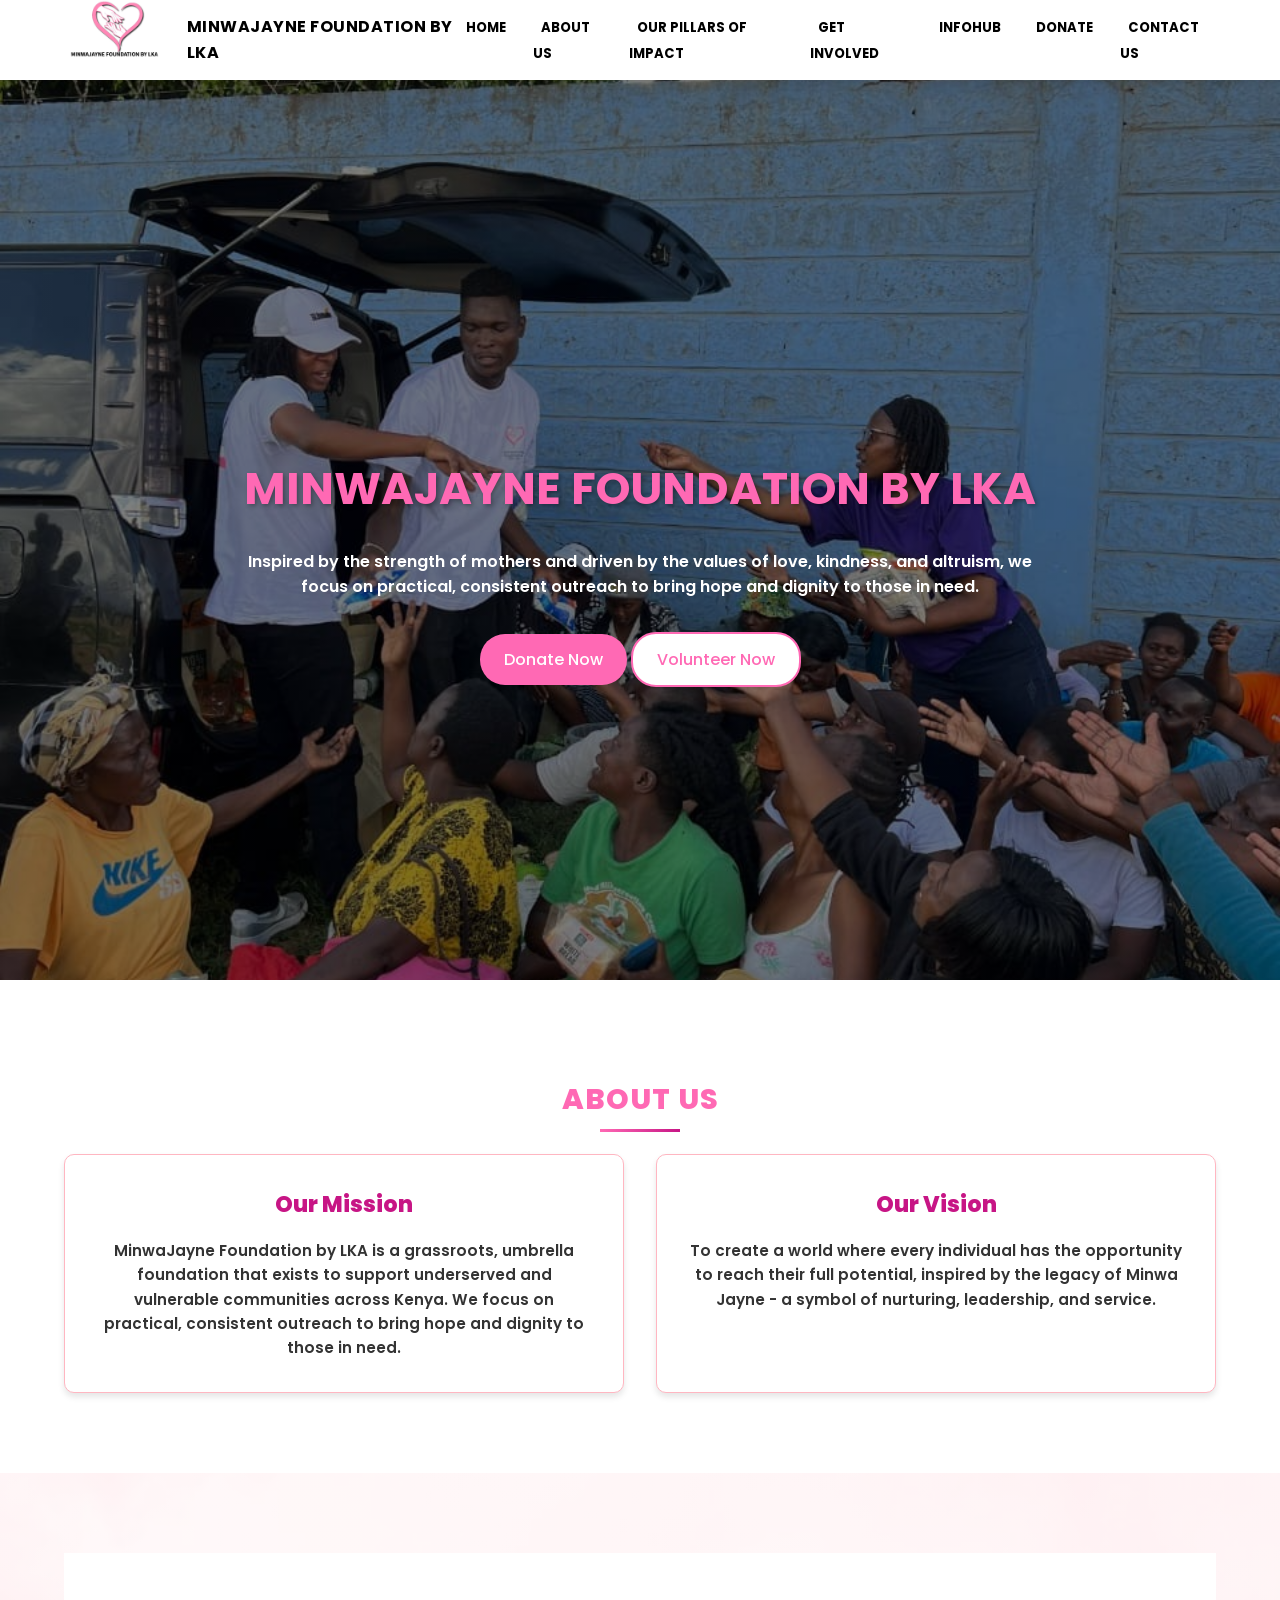
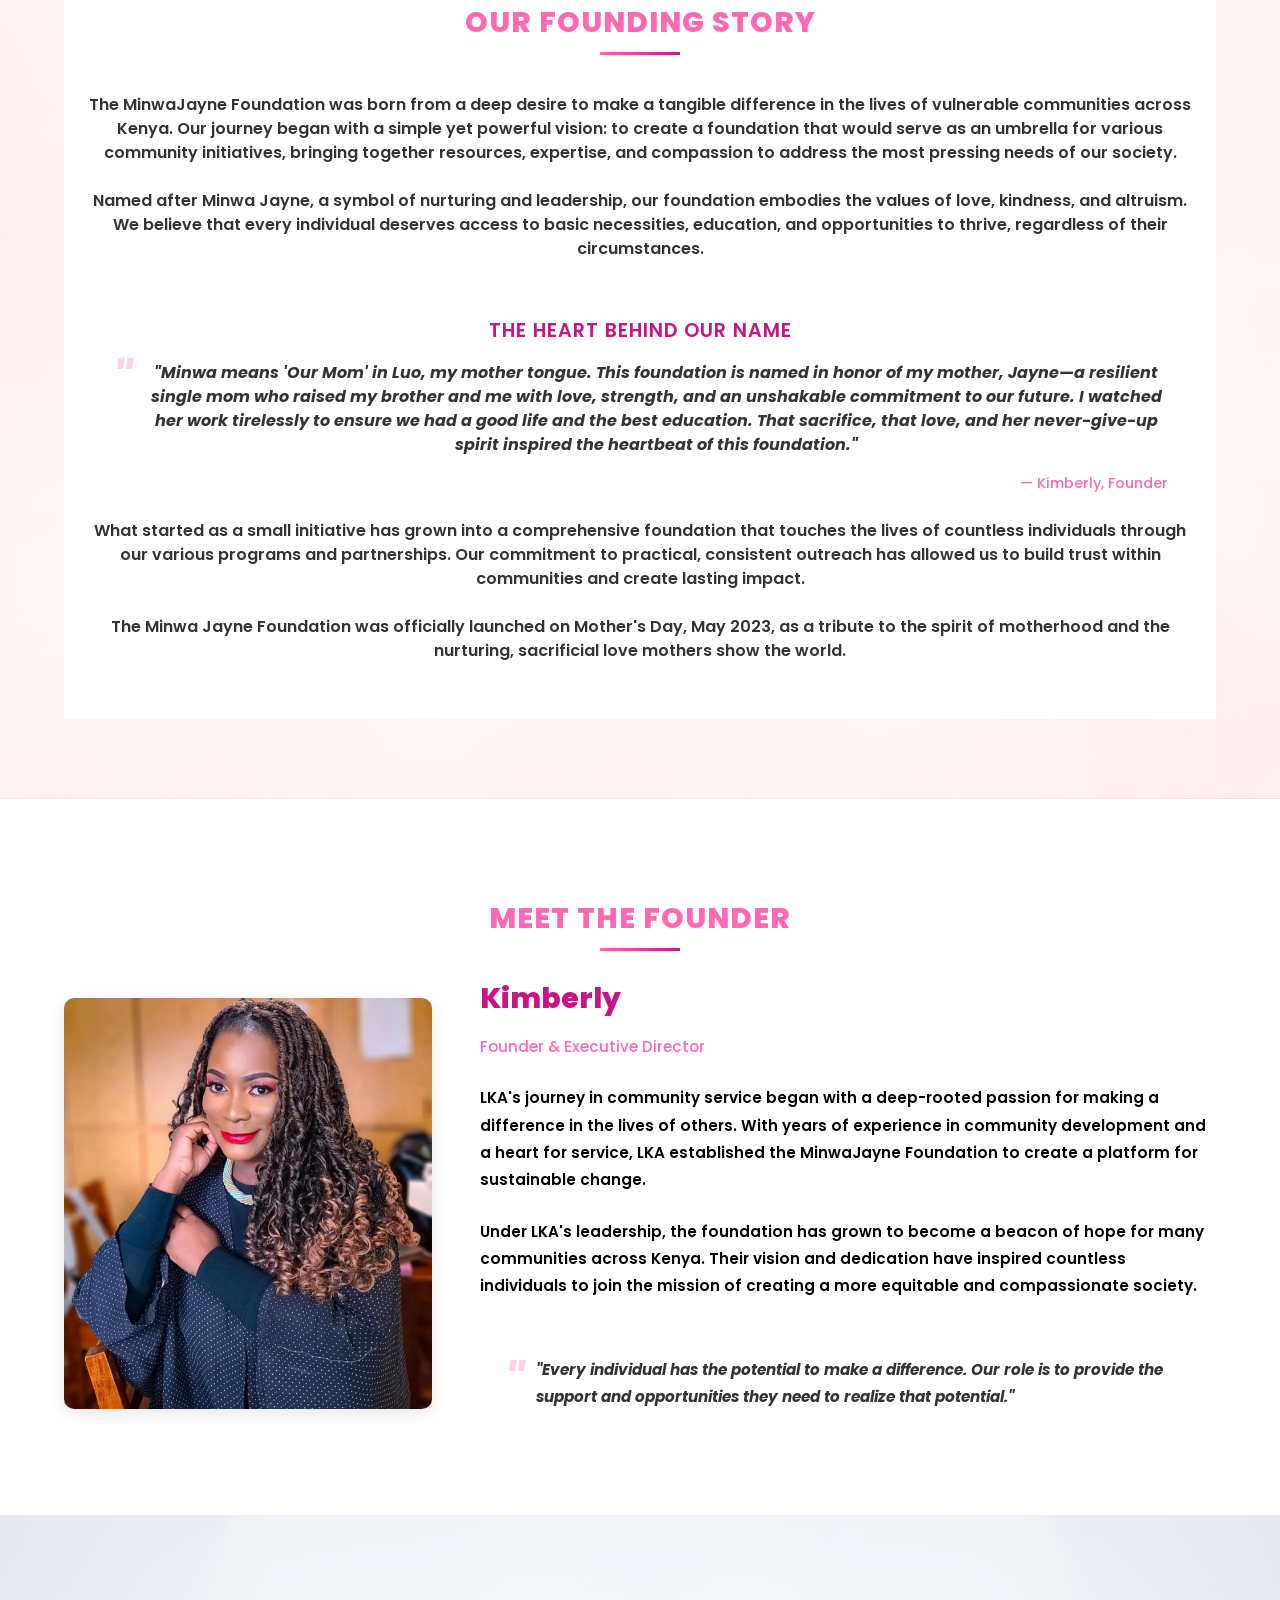
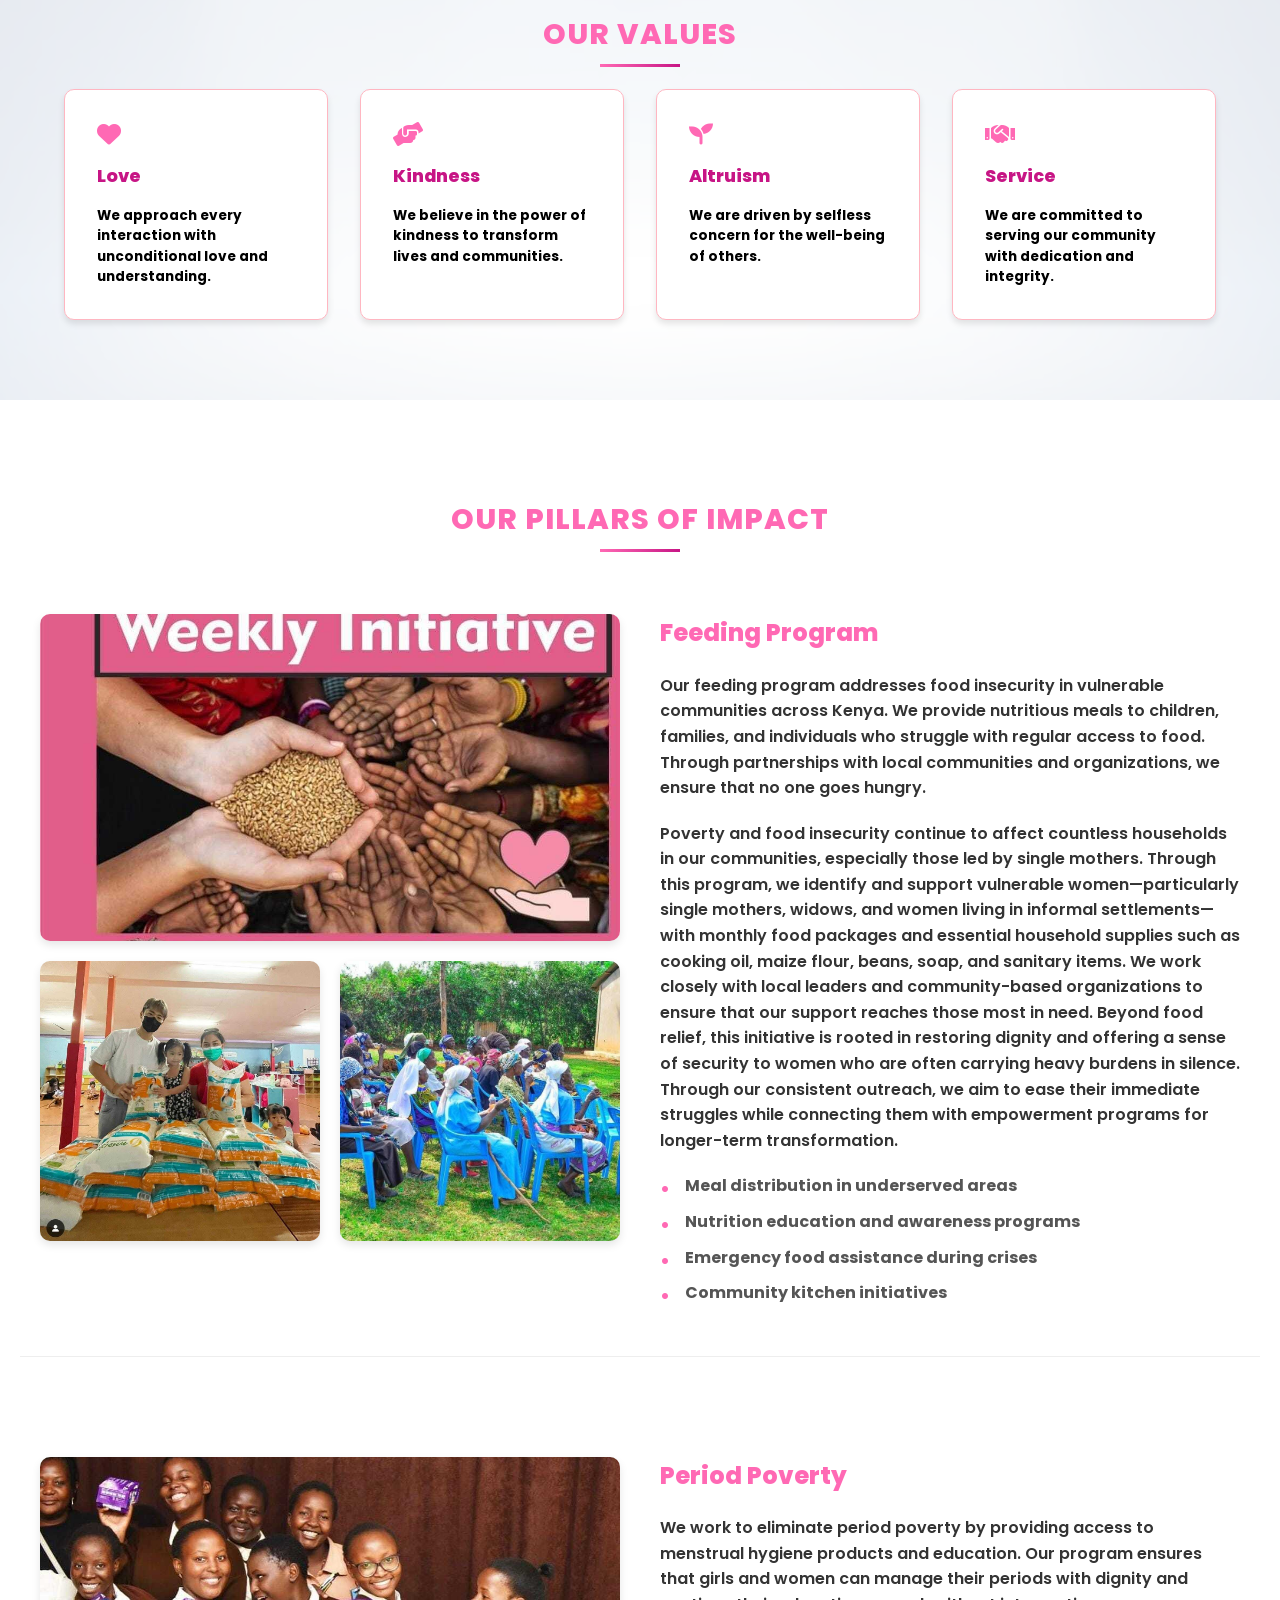
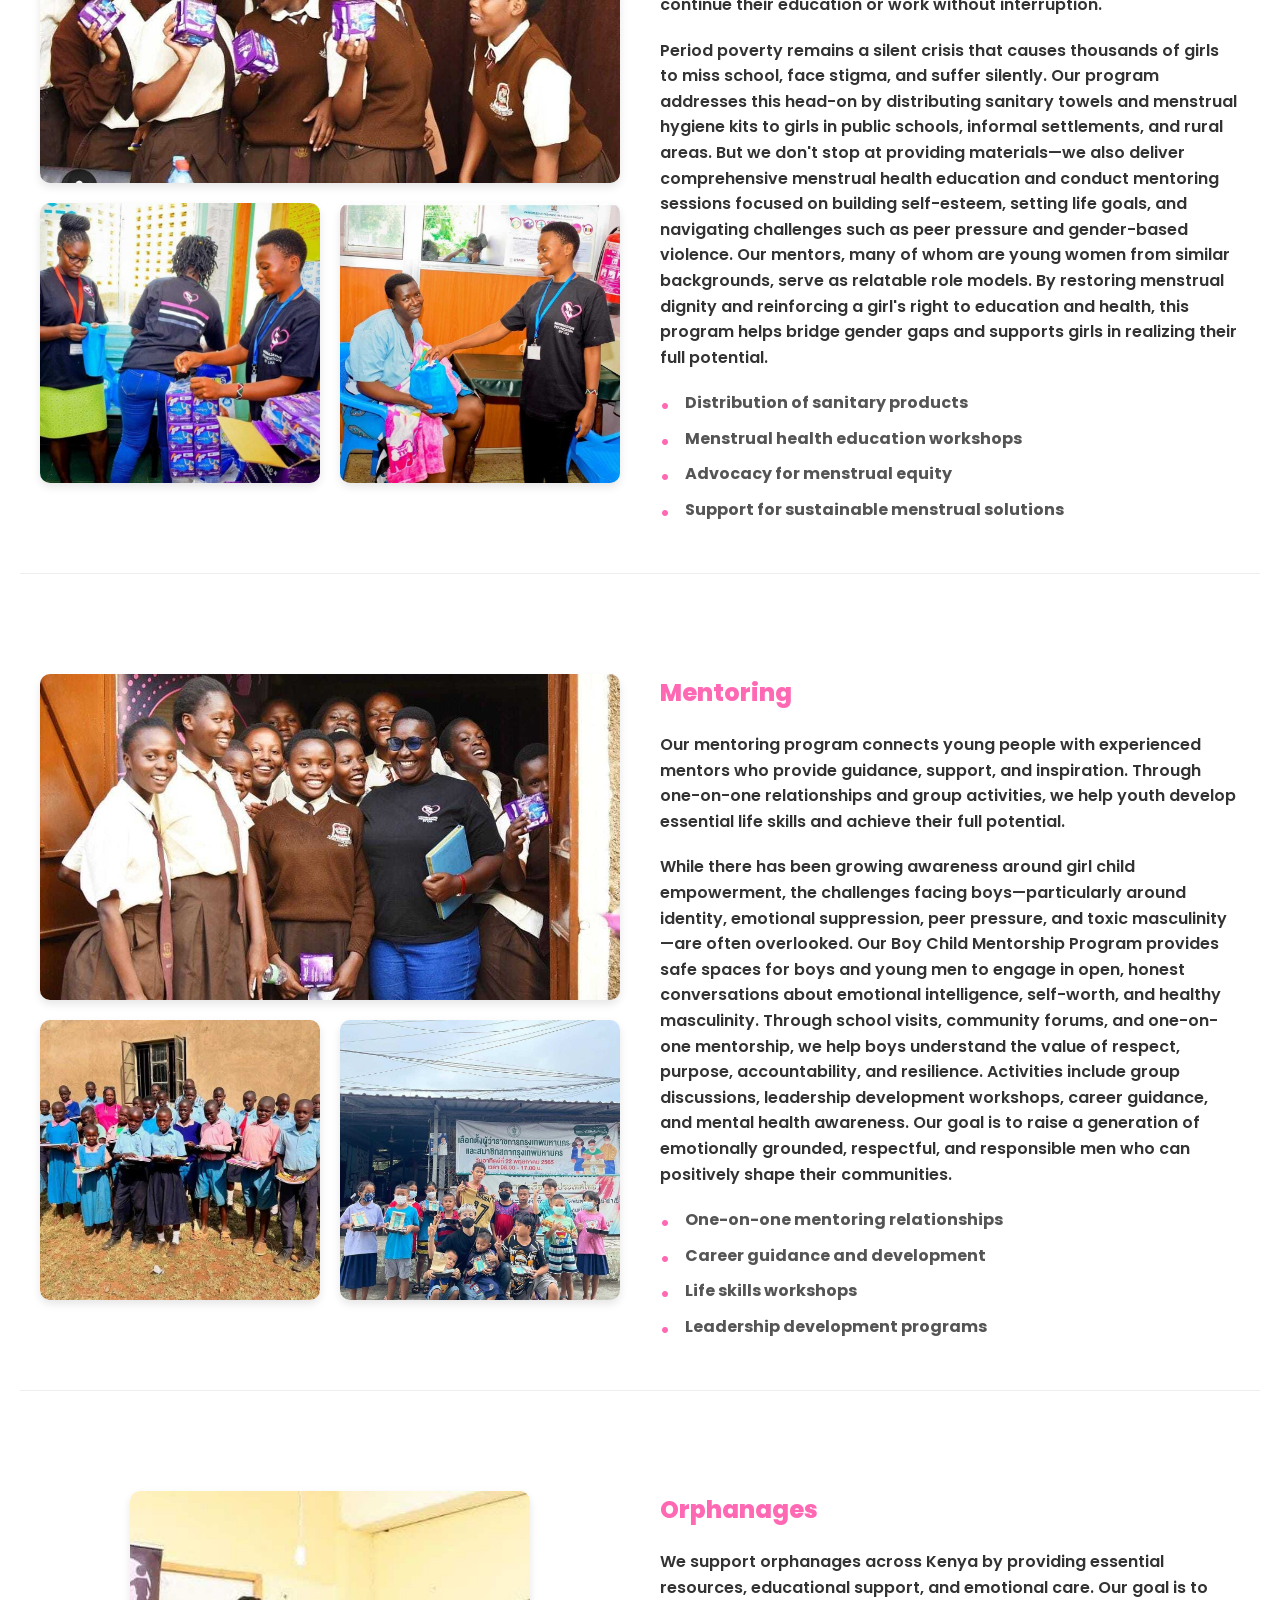
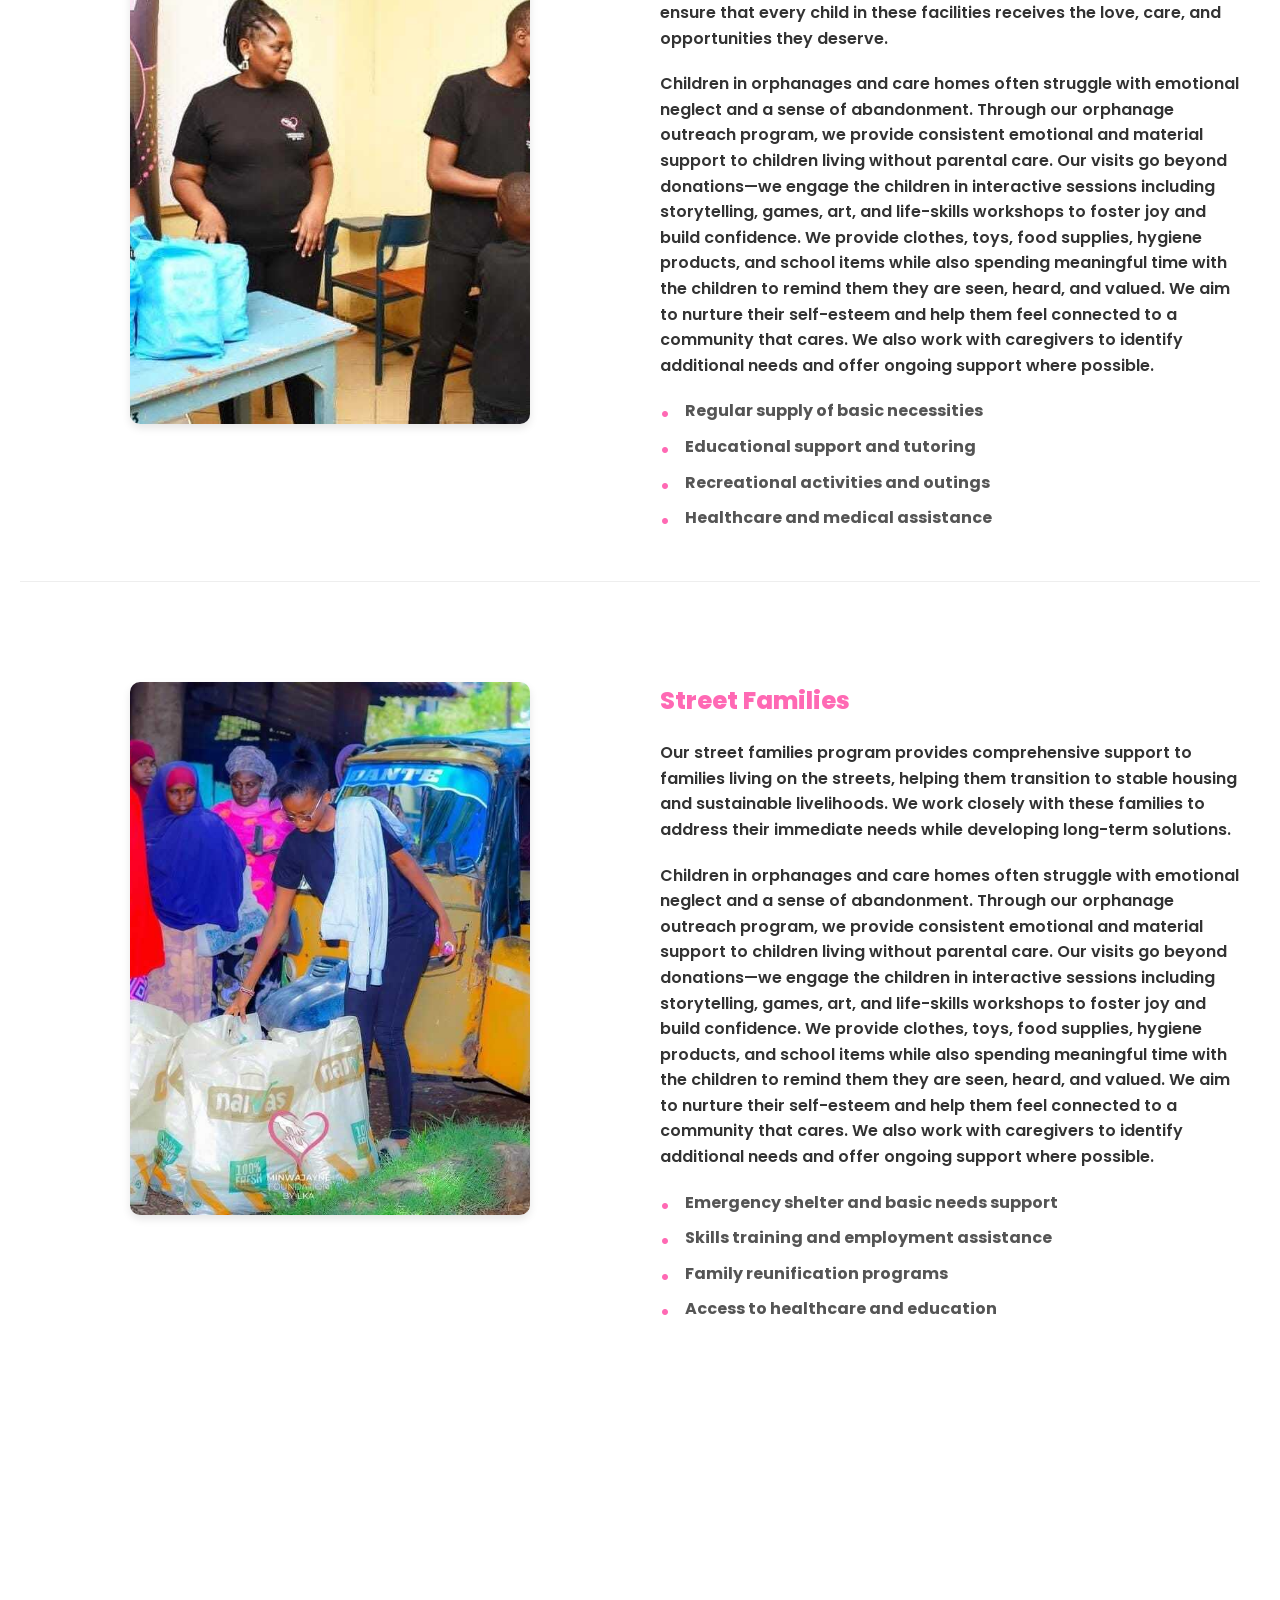
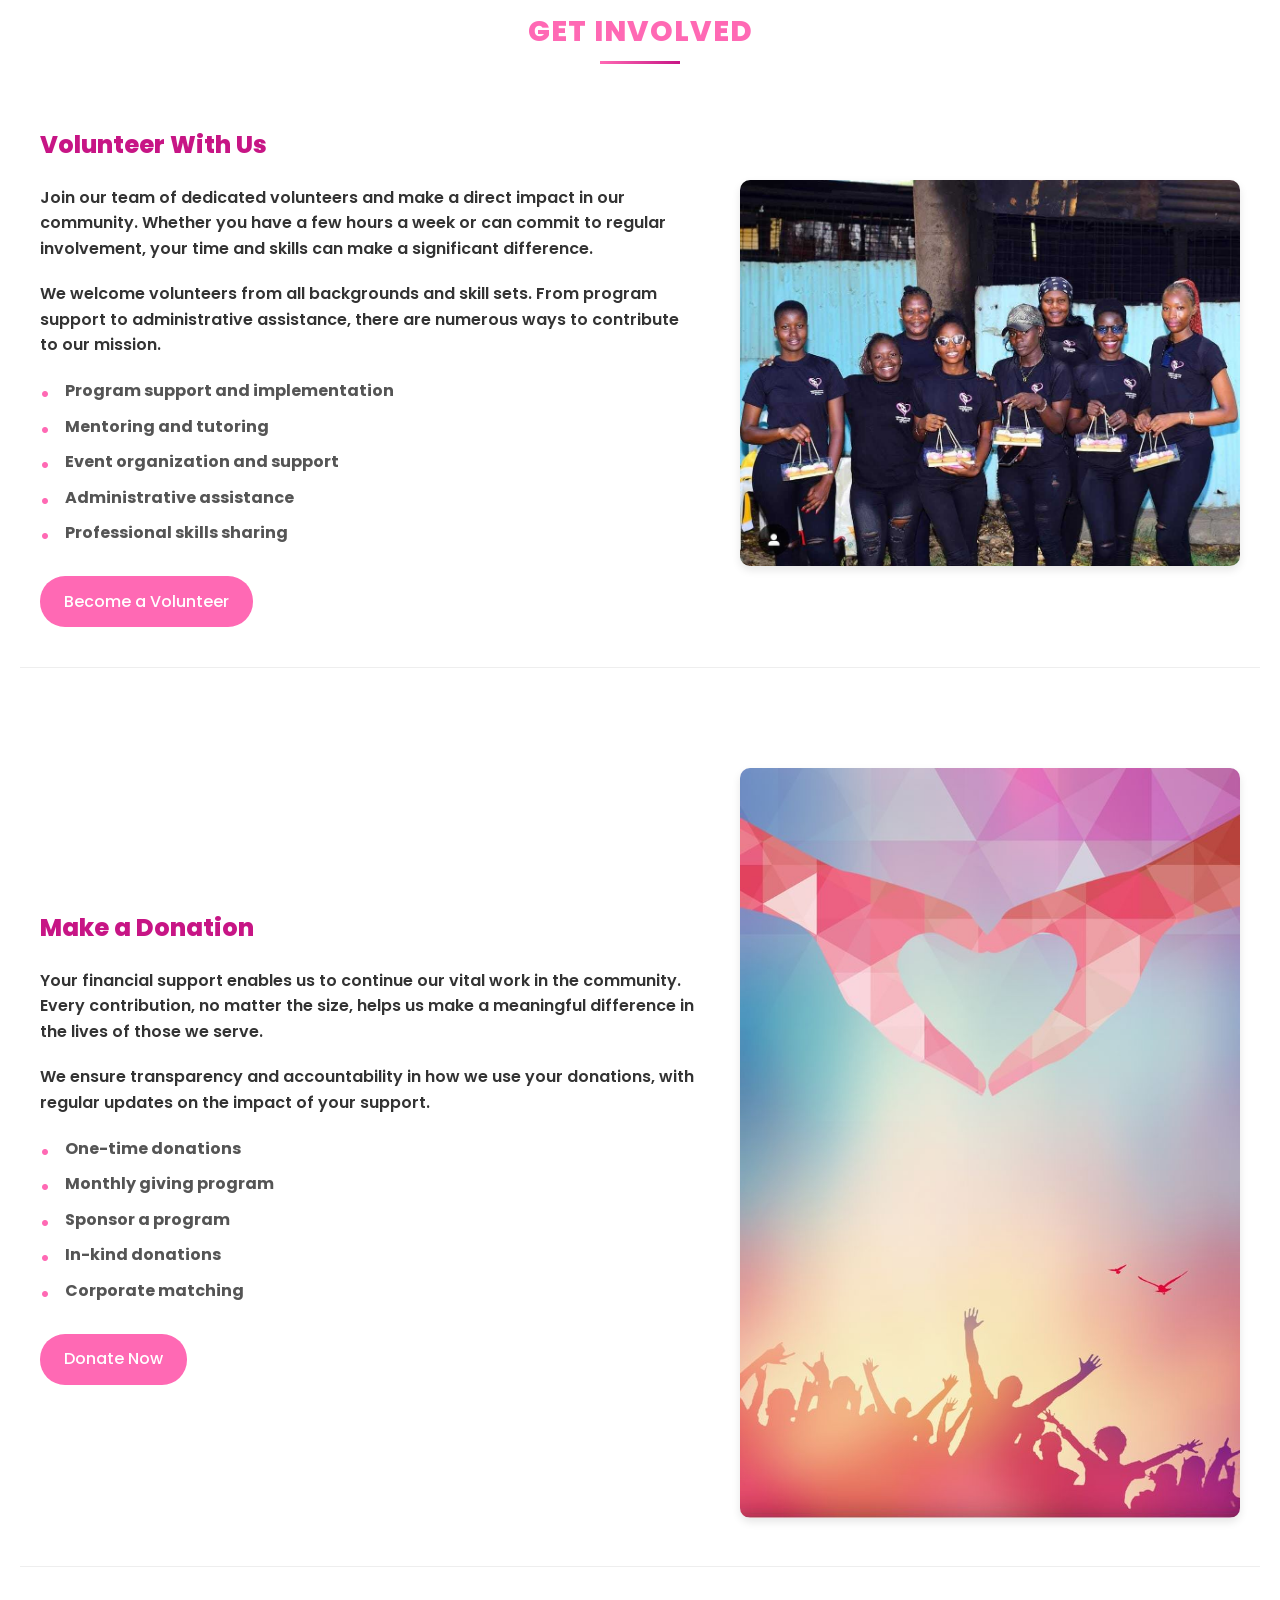
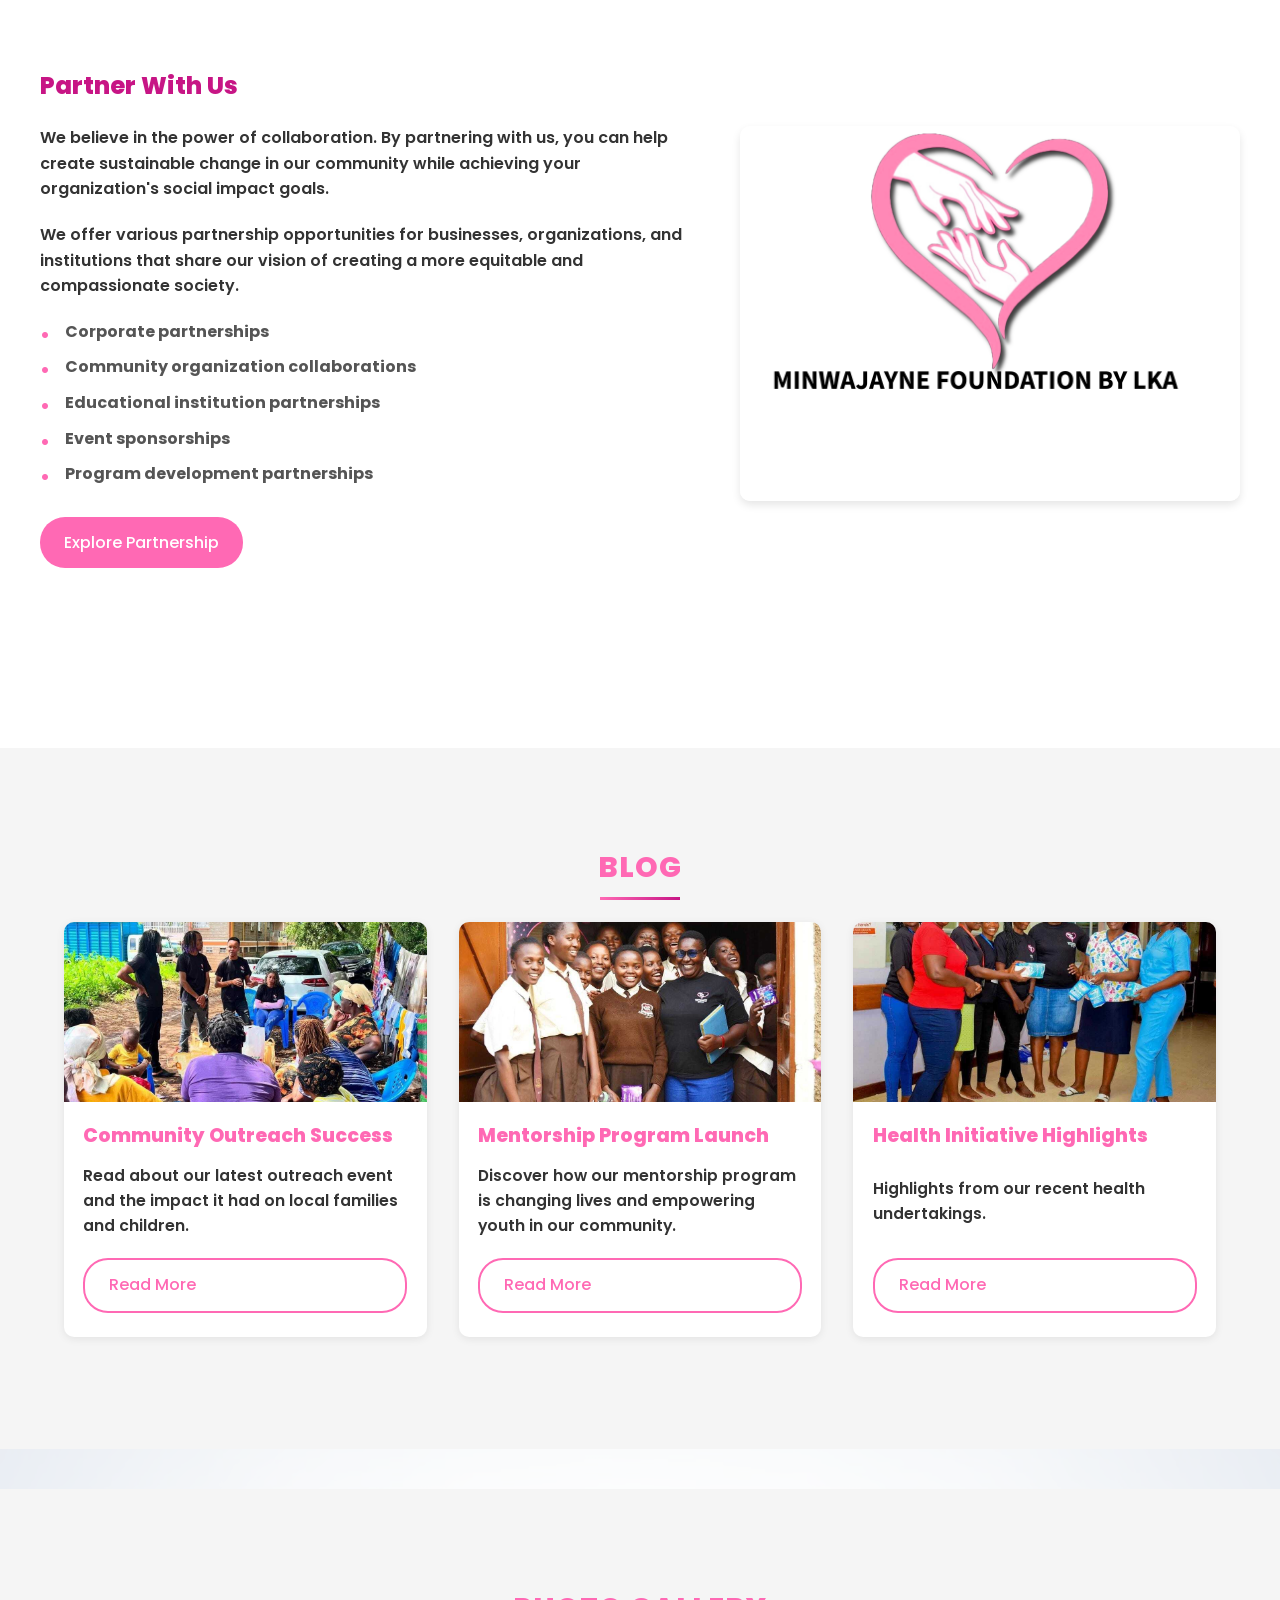
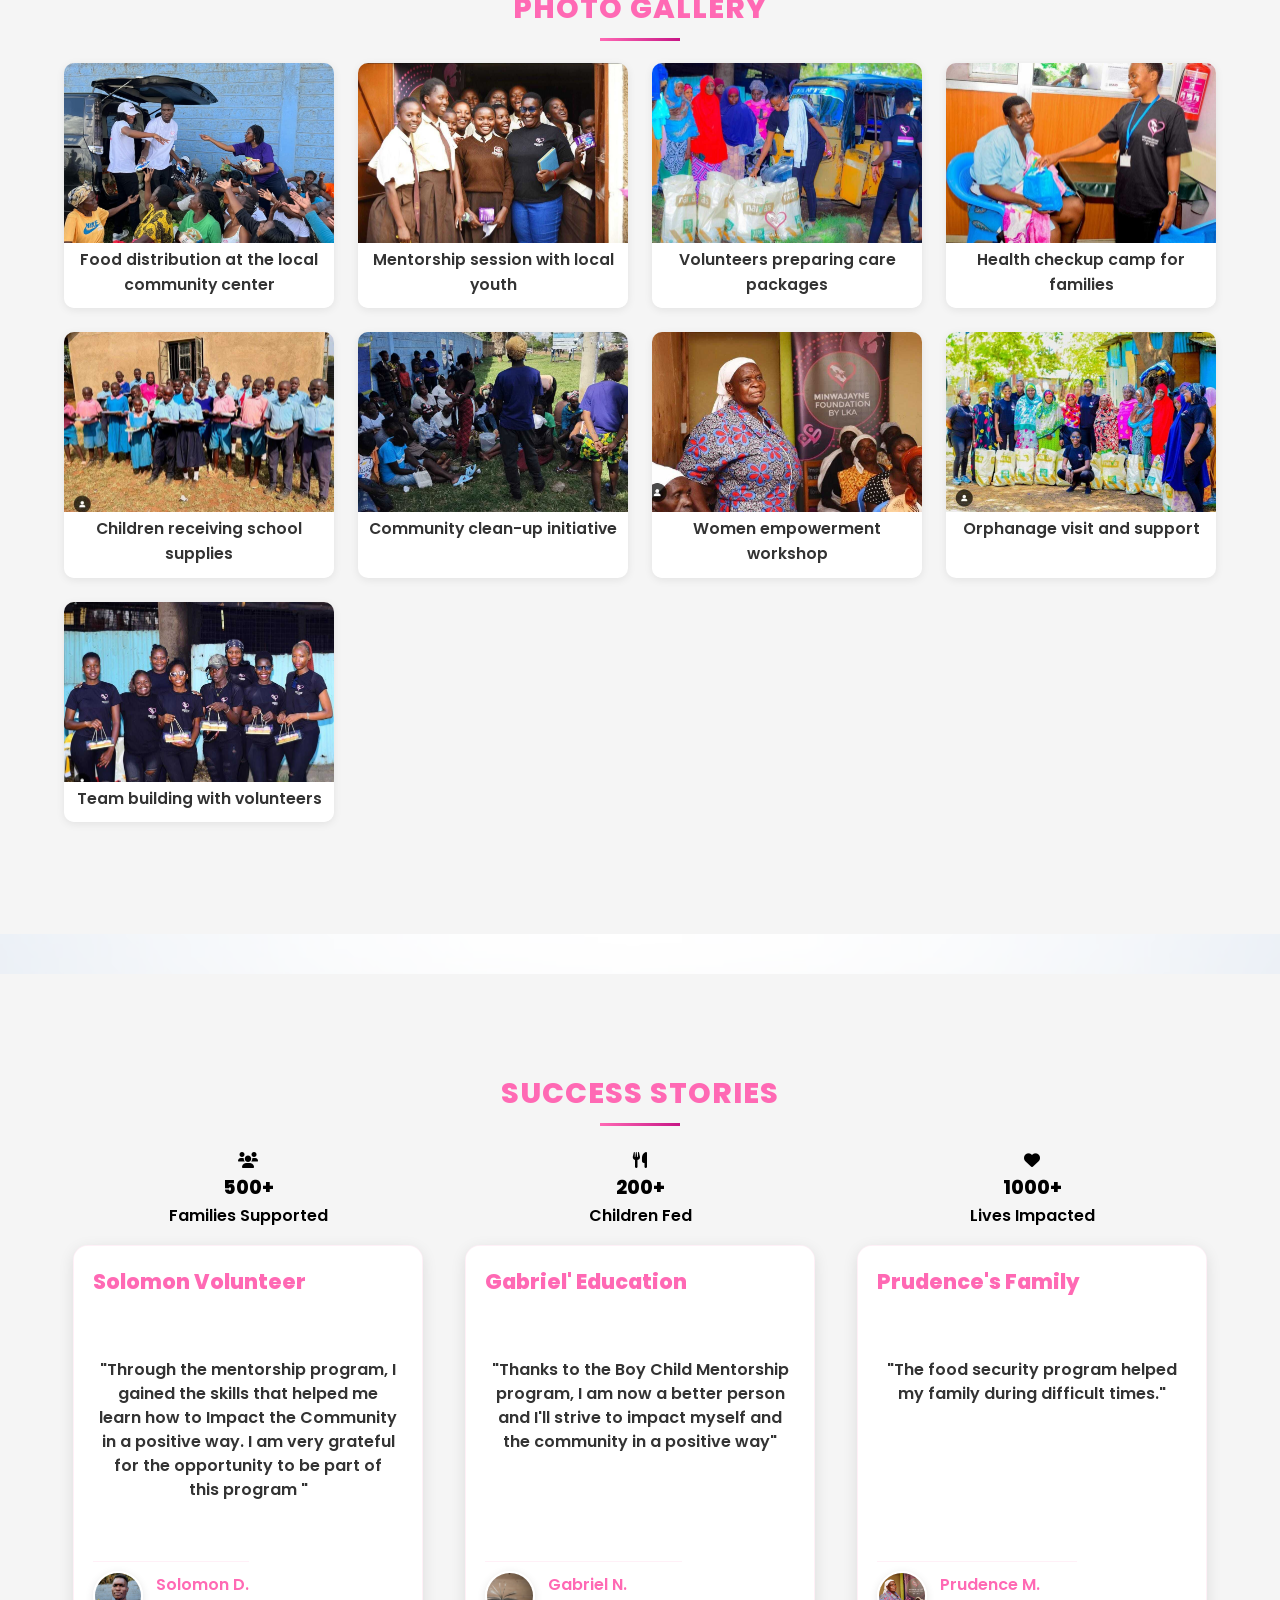
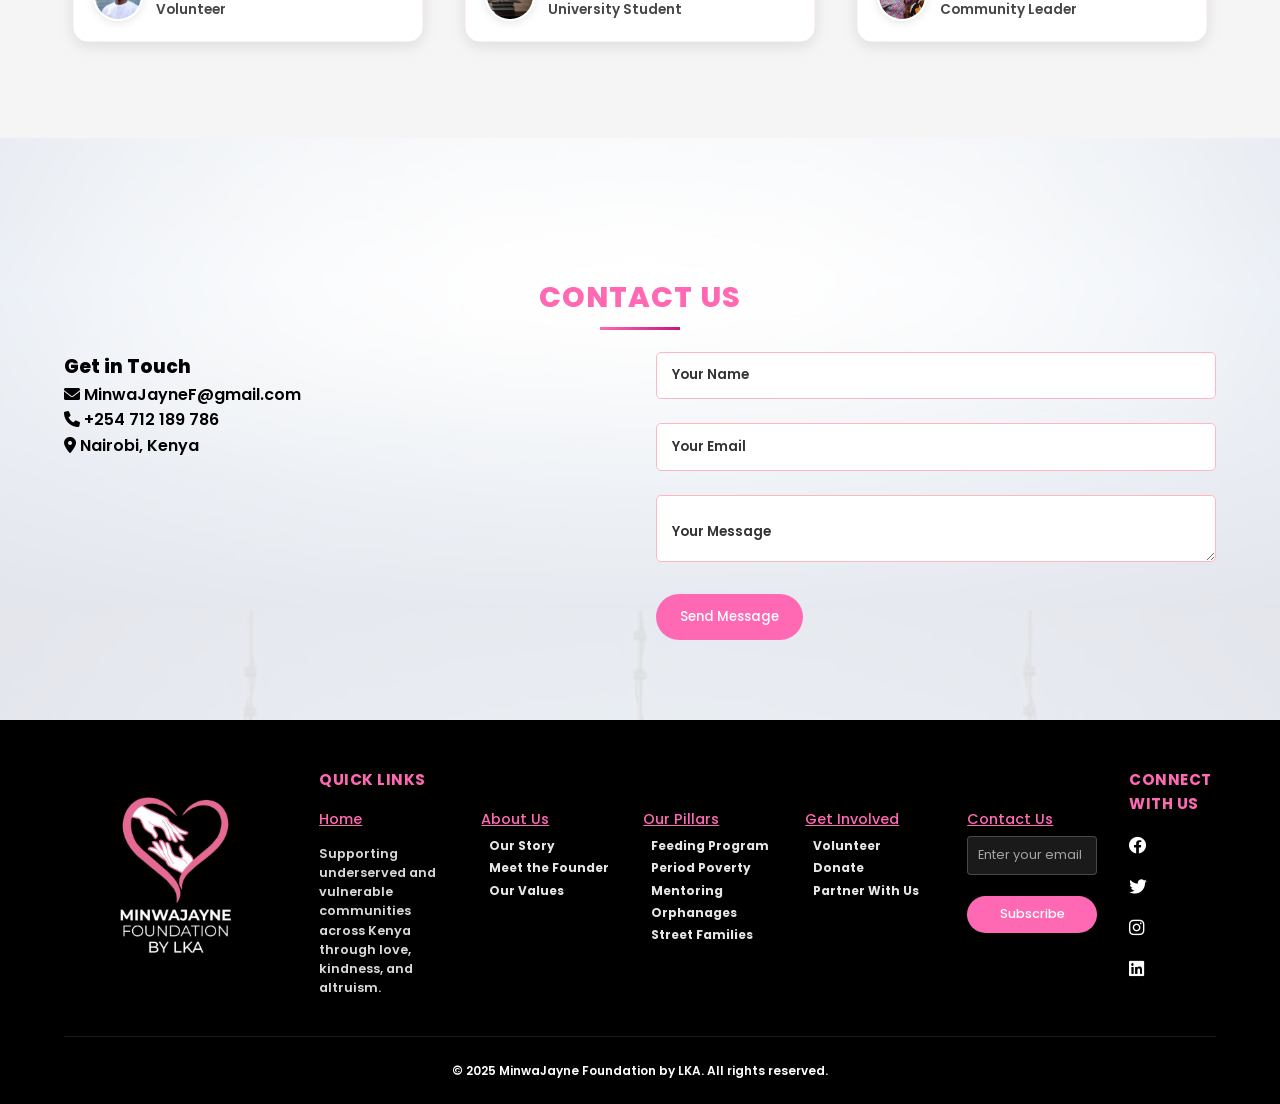
<file: index.html>
<!DOCTYPE html>
<html lang="en">
<head>
    <!-- Required for SEO -->
<meta charset="UTF-8">
<meta name="viewport" content="width=device-width, initial-scale=1.0">
<meta name="description" content="MinwaJawyne foundation, a grassroot foundation for helping the undeserved and the vulnerable in the society">

<!-- OpenGraph (for social media sharing) -->
<meta property="og:title" content="MinwaJayne Foundation">
<meta property="og:description" content="MinwaJawyne foundation, a grassroot foundation for helping the undeserved and the vulnerable in the society">
<meta property="og:image" content="https://panna254.github.io/MinwaJayne-Foundation-L/MinwaJayneFoundation L/assets/footer-logo.png">
<meta property="og:url" content="https://panna254.github.io/MinwaJayne-Foundation-L/">
<meta property="og:type" content="website">

<!-- Favicon (optional) -->
<link rel="icon" href="favicon.ico" type="image/x-icon">
    <title>MinwaJayne Foundation by LKA</title>
    <link rel="preconnect" href="https://fonts.googleapis.com">
    <link rel="preconnect" href="https://fonts.gstatic.com" crossorigin>
    <link href="https://fonts.googleapis.com/css2?family=Poppins:wght@300;400;500;600;700&display=swap" rel="stylesheet">
    <link rel="stylesheet" href="https://cdnjs.cloudflare.com/ajax/libs/font-awesome/6.0.0/css/all.min.css">
    <link rel="stylesheet" href="css/style.css">
</head>
<body>
    <!-- Navigation -->
    <nav class="navbar">
        <div class="logo">
            <img src="assets/logo.png" alt="MinwaJayne Foundation Logo" class="logo-img">
            <span>MinwaJayne Foundation by LKA</span>
        </div>
        <ul class="nav-links">
            <li><a href="#home" class="active">Home</a></li>
            <li class="dropdown">
                <a href="#about">About Us</a>
                <ul class="dropdown-content">
                    <li><a href="#founding-story">Our Story</a></li>
                    <li><a href="#meet-founder">Meet the Founder</a></li>
                    <li><a href="#core-values">Our Values</a></li>
                </ul>
            </li>
            <li class="dropdown">
                <a href="#pillars">Our Pillars of Impact</a>
                <ul class="dropdown-content">
                    <li><a href="#feeding">Feeding Program</a></li>
                    <li><a href="#period-poverty">Period Poverty</a></li>
                    <li><a href="#mentoring">Mentoring</a></li>
                    <li><a href="#orphanages">Orphanages</a></li>
                    <li><a href="#street-families">Street Families</a></li>
                </ul>
            </li>
            <li class="dropdown">
                <a href="#involved">Get Involved</a>
                <ul class="dropdown-content">
                    <li><a href="#volunteer">Volunteer</a></li>
                    <li><a href="#donate">Donate</a></li>
                    <li><a href="#partner">Partner With Us</a></li>
                </ul>
            </li>
            <li class="dropdown">
                <a href="#infohub">Infohub</a>
                <ul class="dropdown-content">
                    <li><a href="#blog">Blog</a></li>
                    <li><a href="#gallery">Photo Gallery</a></li>
                    <li><a href="#success-stories">Success Stories</a></li>
                </ul>
            </li>
            <li><a href="donate.html">Donate</a></li>
            <li><a href="#contact">Contact Us</a></li>
        </ul>
        <div class="hamburger">
            <span></span>
            <span></span>
            <span></span>
        </div>
    </nav>

    <!-- Hero Section -->
    <section id="home" class="hero fade-in">
        <div class="hero-content">
            <h1>MinwaJayne Foundation by LKA</h1>
            <p>Inspired by the strength of mothers and driven by the values of love, kindness, and altruism, we focus on practical, consistent outreach to bring hope and dignity to those in need.</p>
            <div class="cta-buttons">
                <a href="#donate" class="btn btn-primary">Donate Now</a>
                <a href="volunteer.html" class="btn btn-secondary">Volunteer Now</a>
            </div>
        </div>
    </section>

    <!-- About Section -->
    <section id="about" class="about fade-in">
        <h2>About Us</h2>
        <div class="grid grid-2">
            <div class="card">
                <h3>Our Mission</h3>
                <p>MinwaJayne Foundation by LKA is a grassroots, umbrella foundation that exists to support underserved and vulnerable communities across Kenya. We focus on practical, consistent outreach to bring hope and dignity to those in need.</p>
            </div>
            <div class="card">
                <h3>Our Vision</h3>
                <p>To create a world where every individual has the opportunity to reach their full potential, inspired by the legacy of Minwa Jayne - a symbol of nurturing, leadership, and service.</p>
            </div>
        </div>
    </section>

    <!-- Founding Story Section -->
    <section id="founding-story" class="founding-story fade-in">
        <div class="story-content">
            <div class="story-text">
                <h2>Our Founding Story</h2>
                <p>The MinwaJayne Foundation was born from a deep desire to make a tangible difference in the lives of vulnerable communities across Kenya. Our journey began with a simple yet powerful vision: to create a foundation that would serve as an umbrella for various community initiatives, bringing together resources, expertise, and compassion to address the most pressing needs of our society.</p>
                <p>Named after Minwa Jayne, a symbol of nurturing and leadership, our foundation embodies the values of love, kindness, and altruism. We believe that every individual deserves access to basic necessities, education, and opportunities to thrive, regardless of their circumstances.</p>
                <div class="founder-quote">
                    <h4 class="quote-tagline">The Heart Behind Our Name</h4>
                    <blockquote>
                        "Minwa means 'Our Mom' in Luo, my mother tongue. This foundation is named in honor of my mother, Jayne—a resilient single mom who raised my brother and me with love, strength, and an unshakable commitment to our future. I watched her work tirelessly to ensure we had a good life and the best education. That sacrifice, that love, and her never-give-up spirit inspired the heartbeat of this foundation."
                        <cite>— Kimberly, Founder</cite>
                    </blockquote>
                </div>
                <p>What started as a small initiative has grown into a comprehensive foundation that touches the lives of countless individuals through our various programs and partnerships. Our commitment to practical, consistent outreach has allowed us to build trust within communities and create lasting impact.</p>
                <p>The Minwa Jayne Foundation was officially launched on Mother's Day, May 2023, as a tribute to the spirit of motherhood and the nurturing, sacrificial love mothers show the world.</p>
            </div>
        </div>
    </section>

    <!-- Meet the Founder Section -->
    <section id="meet-founder" class="meet-founder fade-in">
        <h2>Meet the Founder</h2>
        <div class="founder-content">
            <div class="founder-image">
                <img src="assets/founder.jpg" alt="Founder" class="rounded-image">
            </div>
            <div class="founder-text">
                <h3>Kimberly</h3>
                <p class="founder-title">Founder & Executive Director</p>
                <p>LKA's journey in community service began with a deep-rooted passion for making a difference in the lives of others. With years of experience in community development and a heart for service, LKA established the MinwaJayne Foundation to create a platform for sustainable change.</p>
                <p>Under LKA's leadership, the foundation has grown to become a beacon of hope for many communities across Kenya. Their vision and dedication have inspired countless individuals to join the mission of creating a more equitable and compassionate society.</p>
                <div class="founder-quote">
                    <blockquote>
                        "Every individual has the potential to make a difference. Our role is to provide the support and opportunities they need to realize that potential."
                    </blockquote>
                </div>
            </div>
        </div>
    </section>

    <!-- Values Section -->
    <section id="core-values" class="values fade-in">
        <h2>Our Values</h2>
        <div class="grid grid-4">
            <div class="card">
                <i class="fas fa-heart"></i>
                <h3>Love</h3>
                <p>We approach every interaction with unconditional love and understanding.</p>
            </div>
            <div class="card">
                <i class="fas fa-hands-helping"></i>
                <h3>Kindness</h3>
                <p>We believe in the power of kindness to transform lives and communities.</p>
            </div>
            <div class="card">
                <i class="fas fa-seedling"></i>
                <h3>Altruism</h3>
                <p>We are driven by selfless concern for the well-being of others.</p>
            </div>
            <div class="card">
                <i class="fas fa-handshake"></i>
                <h3>Service</h3>
                <p>We are committed to serving our community with dedication and integrity.</p>
            </div>
        </div>
    </section>

    <!-- Our Pillars Section -->
    <section id="pillars" class="pillars fade-in">
        <h2>Our Pillars of Impact</h2>
        
        <!-- Feeding Program -->
        <div id="feeding" class="pillar-section">
            <div class="pillar-content">
                <div class="pillar-image-container">
                    <div class="pillar-image main">
                        <img src="assets/feeding-program-main.jpg" alt="Feeding Program" class="rounded-image">
            </div>
                    <div class="pillar-image-grid">
                        <div class="pillar-image secondary">
                            <img src="assets/feeding-program-1.jpg" alt="Food Distribution" class="rounded-image">
            </div>
                        <div class="pillar-image secondary">
                            <img src="assets/feeding-program-2.jpg" alt="Community Support" class="rounded-image">
            </div>
        </div>
                </div>
                <div class="pillar-text">
                    <h3>Feeding Program</h3>
                    <p>Our feeding program addresses food insecurity in vulnerable communities across Kenya. We provide nutritious meals to children, families, and individuals who struggle with regular access to food. Through partnerships with local communities and organizations, we ensure that no one goes hungry.</p>
                    <p>Poverty and food insecurity continue to affect countless households in our communities, especially those led by single mothers. Through this program, we identify and support vulnerable women—particularly single mothers, widows, and women living in informal settlements—with monthly food packages and essential household supplies such as cooking oil, maize flour, beans, soap, and sanitary items. We work closely with local leaders and community-based organizations to ensure that our support reaches those most in need. Beyond food relief, this initiative is rooted in restoring dignity and offering a sense of security to women who are often carrying heavy burdens in silence. Through our consistent outreach, we aim to ease their immediate struggles while connecting them with empowerment programs for longer-term transformation.</p>
                    <ul class="pillar-features">
                        <li>Meal distribution in underserved areas</li>
                        <li>Nutrition education and awareness programs</li>
                        <li>Emergency food assistance during crises</li>
                        <li>Community kitchen initiatives</li>
                    </ul>
                </div>
            </div>
        </div>

        <!-- Period Poverty -->
        <div id="period-poverty" class="pillar-section">
            <div class="pillar-content reverse">
                <div class="pillar-text">
                    <h3>Period Poverty</h3>
                    <p>We work to eliminate period poverty by providing access to menstrual hygiene products and education. Our program ensures that girls and women can manage their periods with dignity and continue their education or work without interruption.</p>
                    <p>Period poverty remains a silent crisis that causes thousands of girls to miss school, face stigma, and suffer silently. Our program addresses this head-on by distributing sanitary towels and menstrual hygiene kits to girls in public schools, informal settlements, and rural areas. But we don't stop at providing materials—we also deliver comprehensive menstrual health education and conduct mentoring sessions focused on building self-esteem, setting life goals, and navigating challenges such as peer pressure and gender-based violence. Our mentors, many of whom are young women from similar backgrounds, serve as relatable role models. By restoring menstrual dignity and reinforcing a girl's right to education and health, this program helps bridge gender gaps and supports girls in realizing their full potential.</p>
                    <ul class="pillar-features">
                        <li>Distribution of sanitary products</li>
                        <li>Menstrual health education workshops</li>
                        <li>Advocacy for menstrual equity</li>
                        <li>Support for sustainable menstrual solutions</li>
                    </ul>
                </div>
                <div class="pillar-image-container">
                    <div class="pillar-image main">
                        <img src="assets/period-poverty-main.jpg" alt="Period Poverty Initiative" class="rounded-image">
                    </div>
                    <div class="pillar-image-grid">
                        <div class="pillar-image secondary">
                            <img src="assets/period-poverty-1.jpg" alt="Education Workshop" class="rounded-image">
                        </div>
                        <div class="pillar-image secondary">
                            <img src="assets/period-poverty-2.jpg" alt="Distribution Program" class="rounded-image">
                        </div>
                        </div>
                </div>
            </div>
                    </div>

        <!-- Mentoring -->
        <div id="mentoring" class="pillar-section">
            <div class="pillar-content">
                <div class="pillar-image-container">
                    <div class="pillar-image main">
                        <img src="assets/mentoring-main.jpg" alt="Mentoring Program" class="rounded-image">
                    </div>
                    <div class="pillar-image-grid">
                        <div class="pillar-image secondary">
                            <img src="assets/mentoring-1.jpg" alt="Group Session" class="rounded-image">
                        </div>
                        <div class="pillar-image secondary">
                            <img src="assets/mentoring-2.jpg" alt="One-on-One Mentoring" class="rounded-image">
                        </div>
                        </div>
                </div>
                <div class="pillar-text">
                    <h3>Mentoring</h3>
                    <p>Our mentoring program connects young people with experienced mentors who provide guidance, support, and inspiration. Through one-on-one relationships and group activities, we help youth develop essential life skills and achieve their full potential.</p>
                    <p>While there has been growing awareness around girl child empowerment, the challenges facing boys—particularly around identity, emotional suppression, peer pressure, and toxic masculinity—are often overlooked. Our Boy Child Mentorship Program provides safe spaces for boys and young men to engage in open, honest conversations about emotional intelligence, self-worth, and healthy masculinity. Through school visits, community forums, and one-on-one mentorship, we help boys understand the value of respect, purpose, accountability, and resilience. Activities include group discussions, leadership development workshops, career guidance, and mental health awareness. Our goal is to raise a generation of emotionally grounded, respectful, and responsible men who can positively shape their communities.</p>
                    <ul class="pillar-features">
                        <li>One-on-one mentoring relationships</li>
                        <li>Career guidance and development</li>
                        <li>Life skills workshops</li>
                        <li>Leadership development programs</li>
                    </ul>
                </div>
            </div>
                </div>

        <!-- Orphanages -->
        <div id="orphanages" class="pillar-section">
            <div class="pillar-content reverse">
                <div class="pillar-text">
                    <h3>Orphanages</h3>
                    <p>We support orphanages across Kenya by providing essential resources, educational support, and emotional care. Our goal is to ensure that every child in these facilities receives the love, care, and opportunities they deserve.</p>
                    <p>Children in orphanages and care homes often struggle with emotional neglect and a sense of abandonment. Through our orphanage outreach program, we provide consistent emotional and material support to children living without parental care. Our visits go beyond donations—we engage the children in interactive sessions including storytelling, games, art, and life-skills workshops to foster joy and build confidence. We provide clothes, toys, food supplies, hygiene products, and school items while also spending meaningful time with the children to remind them they are seen, heard, and valued. We aim to nurture their self-esteem and help them feel connected to a community that cares. We also work with caregivers to identify additional needs and offer ongoing support where possible.</p>
                    <ul class="pillar-features">
                        <li>Regular supply of basic necessities</li>
                        <li>Educational support and tutoring</li>
                        <li>Recreational activities and outings</li>
                        <li>Healthcare and medical assistance</li>
                    </ul>
                </div>
                <div class="pillar-image-container single">
                    <div class="pillar-image">
                        <img src="assets/orphanages-main.jpg" alt="Orphanage Support" class="rounded-image">
                </div>
                </div>
            </div>
        </div>

        <!-- Street Families -->
        <div id="street-families" class="pillar-section">
            <div class="pillar-content">
                <div class="pillar-image-container single">
                    <div class="pillar-image">
                        <img src="assets/street-families-main.jpg" alt="Street Families Support" class="rounded-image">
                </div>
                </div>
                <div class="pillar-text">
                    <h3>Street Families</h3>
                    <p>Our street families program provides comprehensive support to families living on the streets, helping them transition to stable housing and sustainable livelihoods. We work closely with these families to address their immediate needs while developing long-term solutions.</p>
                    <p>Children in orphanages and care homes often struggle with emotional neglect and a sense of abandonment. Through our orphanage outreach program, we provide consistent emotional and material support to children living without parental care. Our visits go beyond donations—we engage the children in interactive sessions including storytelling, games, art, and life-skills workshops to foster joy and build confidence. We provide clothes, toys, food supplies, hygiene products, and school items while also spending meaningful time with the children to remind them they are seen, heard, and valued. We aim to nurture their self-esteem and help them feel connected to a community that cares. We also work with caregivers to identify additional needs and offer ongoing support where possible.</p>
                    <ul class="pillar-features">
                        <li>Emergency shelter and basic needs support</li>
                        <li>Skills training and employment assistance</li>
                        <li>Family reunification programs</li>
                        <li>Access to healthcare and education</li>
                    </ul>
                </div>
            </div>
        </div>
    </section>

    <!-- Get Involved Section -->
    <section id="involved" class="involved fade-in">
        <h2>Get Involved</h2>
        
        <!-- Volunteer Section -->
        <div id="volunteer" class="involved-section">
            <div class="involved-content">
                <div class="involved-text">
                    <h3>Volunteer With Us</h3>
                    <p>Join our team of dedicated volunteers and make a direct impact in our community. Whether you have a few hours a week or can commit to regular involvement, your time and skills can make a significant difference.</p>
                    <p>We welcome volunteers from all backgrounds and skill sets. From program support to administrative assistance, there are numerous ways to contribute to our mission.</p>
                    <ul class="involved-features">
                        <li>Program support and implementation</li>
                        <li>Mentoring and tutoring</li>
                        <li>Event organization and support</li>
                        <li>Administrative assistance</li>
                        <li>Professional skills sharing</li>
                    </ul>
                    <a href="#contact" class="btn btn-primary">Become a Volunteer</a>
            </div>
                <div class="involved-image">
                    <img src="assets/volunteer.jpg" alt="Volunteer Opportunities" class="rounded-image">
            </div>
            </div>
        </div>

        <!-- Donate Section -->
        <div id="donate" class="involved-section">
            <div class="involved-content reverse">
                <div class="involved-image">
                    <img src="assets/donate.jpg" alt="Donation Opportunities" class="rounded-image">
                </div>
                <div class="involved-text">
                    <h3>Make a Donation</h3>
                    <p>Your financial support enables us to continue our vital work in the community. Every contribution, no matter the size, helps us make a meaningful difference in the lives of those we serve.</p>
                    <p>We ensure transparency and accountability in how we use your donations, with regular updates on the impact of your support.</p>
                    <ul class="involved-features">
                        <li>One-time donations</li>
                        <li>Monthly giving program</li>
                        <li>Sponsor a program</li>
                        <li>In-kind donations</li>
                        <li>Corporate matching</li>
                    </ul>
                    <a href="donate.html" class="btn btn-primary">Donate Now</a>
                </div>
            </div>
        </div>

        <!-- Partner With Us Section -->
        <div id="partner" class="involved-section">
            <div class="involved-content">
                <div class="involved-text">
                    <h3>Partner With Us</h3>
                    <p>We believe in the power of collaboration. By partnering with us, you can help create sustainable change in our community while achieving your organization's social impact goals.</p>
                    <p>We offer various partnership opportunities for businesses, organizations, and institutions that share our vision of creating a more equitable and compassionate society.</p>
                    <ul class="involved-features">
                        <li>Corporate partnerships</li>
                        <li>Community organization collaborations</li>
                        <li>Educational institution partnerships</li>
                        <li>Event sponsorships</li>
                        <li>Program development partnerships</li>
                    </ul>
                    <a href="#contact" class="btn btn-primary">Explore Partnership</a>
                </div>
                <div class="involved-image">
                    <img src="assets/partner.jpg" alt="Partnership Opportunities" class="rounded-image">
                </div>
            </div>
        </div>
    </section>

    <!-- Infohub: Blog Section -->
    <section id="blog" class="infohub-section fade-in">
        <h2>Blog</h2>
        <div class="blog-cards">
            <div class="blog-card">
                <img src="assets/blog1.jpg" alt="Community Outreach" class="blog-img">
                <div class="blog-content">
                    <h3>Community Outreach Success</h3>
                    <p>Read about our latest outreach event and the impact it had on local families and children.</p>
                    <a href="#" class="btn btn-secondary">Read More</a>
                </div>
            </div>
            <div class="blog-card">
                <img src="assets/blog2.jpg" alt="Mentorship Program" class="blog-img">
                <div class="blog-content">
                    <h3>Mentorship Program Launch</h3>
                    <p>Discover how our mentorship program is changing lives and empowering youth in our community.</p>
                    <a href="#" class="btn btn-secondary">Read More</a>
                </div>
            </div>
            <div class="blog-card">
                <img src="assets/blog3.jpg" alt="Health Initiative" class="blog-img">
                <div class="blog-content">
                    <h3>Health Initiative Highlights</h3>
                    <p>Highlights from our recent health undertakings.</p>
                    <a href="#" class="btn btn-secondary">Read More</a>
                </div>
            </div>
        </div>
    </section>

    <!-- Infohub: Photo Gallery Section -->
    <section id="gallery" class="infohub-section fade-in">
        <h2>Photo Gallery</h2>
        <div class="gallery-grid">
            <div class="gallery-item">
                <img src="assets/gallery1.jpg" alt="Event 1">
                <div class="gallery-caption">Food distribution at the local community center</div>
            </div>
            <div class="gallery-item">
                <img src="assets/gallery2.jpg" alt="Event 2">
                <div class="gallery-caption">Mentorship session with local youth</div>
            </div>
            <div class="gallery-item">
                <img src="assets/gallery3.jpg" alt="Event 3">
                <div class="gallery-caption">Volunteers preparing care packages</div>
            </div>
            <div class="gallery-item">
                <img src="assets/gallery4.jpg" alt="Event 4">
                <div class="gallery-caption">Health checkup camp for families</div>
            </div>
            <div class="gallery-item">
                <img src="assets/gallery5.jpg" alt="Event 5">
                <div class="gallery-caption">Children receiving school supplies</div>
            </div>
            <div class="gallery-item">
                <img src="assets/gallery6.jpg" alt="Event 6">
                <div class="gallery-caption">Community clean-up initiative</div>
            </div>
            <div class="gallery-item">
                <img src="assets/gallery7.jpg" alt="Event 7">
                <div class="gallery-caption">Women empowerment workshop</div>
            </div>
            <div class="gallery-item">
                <img src="assets/gallery8.jpg" alt="Event 8">
                <div class="gallery-caption">Orphanage visit and support</div>
            </div>
            <div class="gallery-item">
                <img src="assets/gallery9.jpg" alt="Event 9">
                <div class="gallery-caption">Team building with volunteers</div>
            </div>
        </div>
    </section>

    <!-- Infohub: Success Stories Section -->
    <section id="success-stories" class="infohub-section fade-in">
        <h2>Success Stories</h2>
        <div class="impact-metrics">
            <div class="metric-card">
                <i class="fas fa-users"></i>
                <h3>500+</h3>
                <p>Families Supported</p>
            </div>
            <div class="metric-card">
                <i class="fas fa-utensils"></i>
                <h3>200+</h3>
                <p>Children Fed</p>
            </div>
            <div class="metric-card">
                <i class="fas fa-heart"></i>
                <h3>1000+</h3>
                <p>Lives Impacted</p>
            </div>
        </div>

        <div class="success-stories-grid">
            <div class="story-card">
                <div class="story-content">
                    <h3>Solomon Volunteer</h3>
                    <p class="story-text">"Through the mentorship program, I gained the skills that helped me learn how to Impact the Community in a positive way. I am very grateful for the opportunity to be part of this program "</p>
                    <div class="story-author">
                        <img src="assets/solomon.jpg" alt="Solomon" class="author-img">
                        <div class="author-info">
                            <h4>Solomon D.</h4>
                            <p>Volunteer</p>
                        </div>
                    </div>
                </div>
            </div>

            <div class="story-card">
                <div class="story-content">
                    <h3>Gabriel' Education</h3>
                    <p class="story-text">"Thanks to the Boy Child Mentorship program, I am now a better person and I'll strive to impact myself and the community in a positive way"</p>
                    <div class="story-author">
                        <img src="assets/moses.jpg" alt="Moses" class="author-img">
                        <div class="author-info">
                            <h4>Gabriel N.</h4>
                            <p>University Student</p>
                        </div>
                    </div>
                </div>
            </div>

            <div class="story-card">
                <div class="story-content">
                    <h3>Prudence's Family</h3>
                    <p class="story-text">"The food security program helped my family during difficult times."</p>
                    <div class="story-author">
                        <img src="assets/maria.jpg" alt="Maria" class="author-img">
                        <div class="author-info">
                            <h4>Prudence M.</h4>
                            <p>Community Leader</p>
                        </div>
                    </div>
                </div>
            </div>
        </div>
    </section>

    <!-- Contact Section -->
    <section id="contact" class="contact fade-in">
        <h2>Contact Us</h2>
        <div class="grid grid-2">
            <div class="contact-info">
                <h3>Get in Touch</h3>
                <p><i class="fas fa-envelope"></i> MinwaJayneF@gmail.com</p>
                <p><i class="fas fa-phone"></i> +254 712 189 786</p>
                <p><i class="fas fa-map-marker-alt"></i> Nairobi, Kenya</p>
            </div>
            <form class="contact-form">
                <div class="form-group">
                    <input type="text" id="name" required placeholder=" ">
                    <label for="name">Your Name</label>
                </div>
                <div class="form-group">
                    <input type="email" id="email" required placeholder=" ">
                    <label for="email">Your Email</label>
                </div>
                <div class="form-group">
                    <textarea id="message" required placeholder=" "></textarea>
                    <label for="message">Your Message</label>
                </div>
                <button type="submit" class="btn btn-primary">Send Message</button>
            </form>
        </div>
    </section>

    <!-- Footer -->
    <footer class="footer">
        <div class="grid grid-4">
            <div class="footer-section">
                <div class="footer-logo">
                    <img src="assets/footer-logo.png" alt="MinwaJayne Foundation Logo" class="logo-img">
                </div>
            </div>
            <div class="footer-section">
                <h4>Quick Links</h4>
                <div class="footer-links">
                    <div class="link-group">
                        <a href="#home">Home</a>
                        <div class="footer-desc">
                            <p>Supporting underserved and vulnerable communities across Kenya through love, kindness, and altruism.</p>
                        </div>
                    </div>
                    <div class="link-group">
                        <a href="#about">About Us</a>
                        <div class="sub-links">
                            <a href="#founding-story">Our Story</a>
                            <a href="#meet-founder">Meet the Founder</a>
                            <a href="#core-values">Our Values</a>
                        </div>
                    </div>
                    <div class="link-group">
                        <a href="#pillars">Our Pillars</a>
                        <div class="sub-links">
                            <a href="#feeding">Feeding Program</a>
                            <a href="#period-poverty">Period Poverty</a>
                            <a href="#mentoring">Mentoring</a>
                            <a href="#orphanages">Orphanages</a>
                            <a href="#street-families">Street Families</a>
                        </div>
                    </div>
                    <div class="link-group">
                        <a href="#involved">Get Involved</a>
                        <div class="sub-links">
                            <a href="#volunteer">Volunteer</a>
                            <a href="#donate">Donate</a>
                            <a href="#partner">Partner With Us</a>
                        </div>
                    </div>
                    <div class="link-group">
                        <a href="#contact">Contact Us</a>
                        <form class="newsletter-form">
                            <div class="form-group">
                                <input type="email" placeholder="Enter your email" required>
                            </div>
                            <button type="submit" class="btn btn-primary">Subscribe</button>
                        </form>
                    </div>
                </div>
            </div>
            <div class="footer-section">
                <h4>Connect With Us</h4>
                <div class="social-links">
                    <a href="#"><i class="fab fa-facebook"></i></a>
                    <a href="#"><i class="fab fa-twitter"></i></a>
                    <a href="#"><i class="fab fa-instagram"></i></a>
                    <a href="#"><i class="fab fa-linkedin"></i></a>
                </div>
            </div>
        </div>
        <div class="footer-bottom">
            <p>&copy; 2025 MinwaJayne Foundation by LKA. All rights reserved.</p>
        </div>
    </footer>

    <script src="js/main.js"></script>
</body>
</html>
</file>
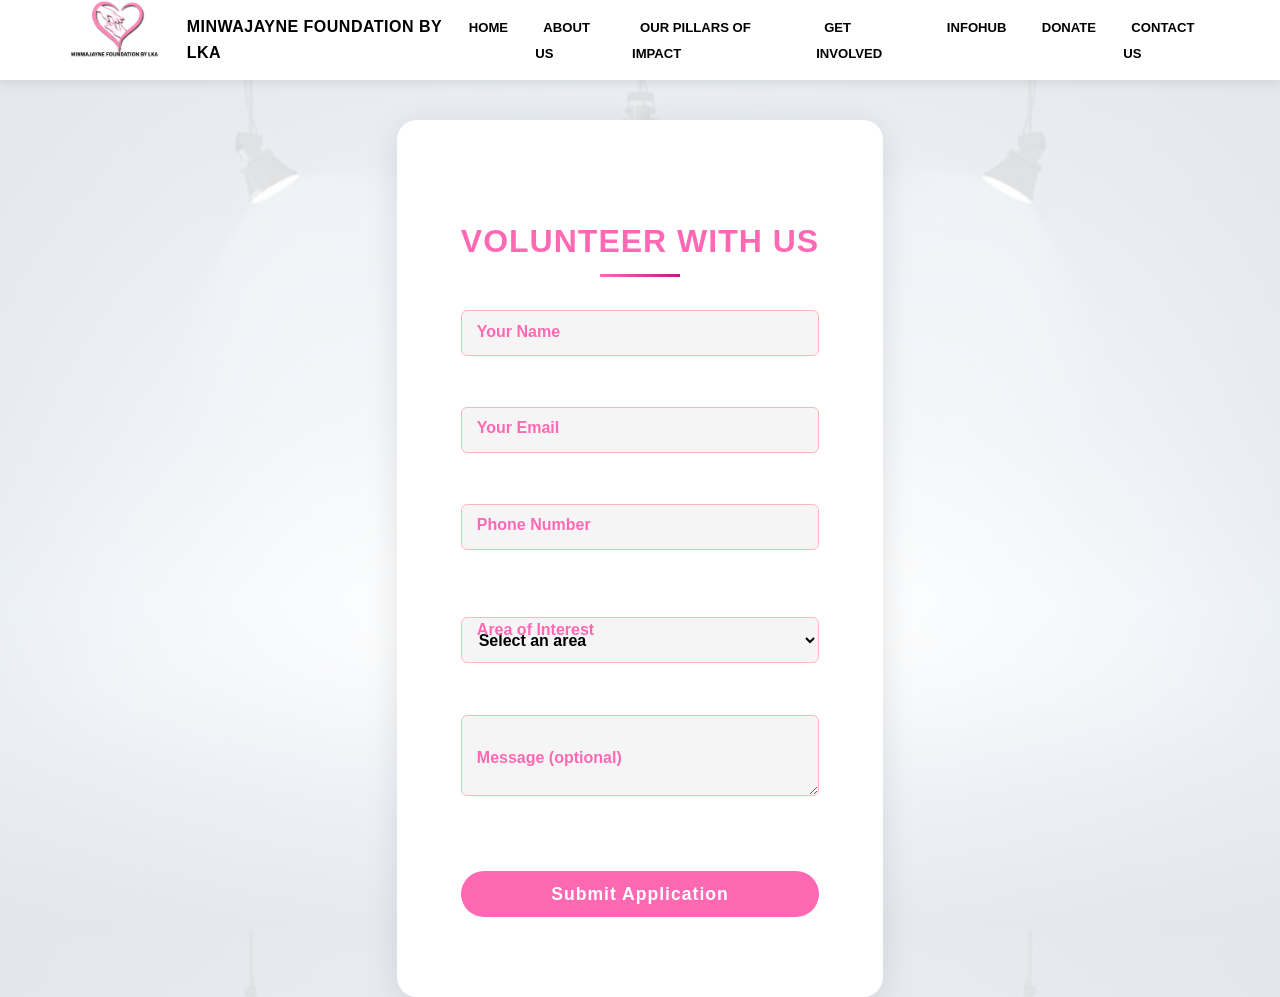
<file: volunteer.html>
<!DOCTYPE html>
<html lang="en">
<head>
    <meta charset="UTF-8">
    <meta name="viewport" content="width=device-width, initial-scale=1.0">
    <title>Volunteer | MinwaJayne Foundation by LKA</title>
    <link rel="stylesheet" href="css/style.css">
</head>
<body>
    <nav class="navbar">
        <div class="logo">
            <img src="assets/logo.png" alt="MinwaJayne Foundation Logo" class="logo-img">
            <span>MinwaJayne Foundation by LKA</span>
        </div>
        <ul class="nav-links">
            <li><a href="index.html#home">Home</a></li>
            <li class="dropdown">
                <a href="index.html#about">About Us</a>
                <ul class="dropdown-content">
                    <li><a href="index.html#founding-story">Our Story</a></li>
                    <li><a href="index.html#meet-founder">Meet the Founder</a></li>
                    <li><a href="index.html#core-values">Our Values</a></li>
                </ul>
            </li>
            <li class="dropdown">
                <a href="index.html#pillars">Our Pillars of Impact</a>
                <ul class="dropdown-content">
                    <li><a href="index.html#feeding">Feeding Program</a></li>
                    <li><a href="index.html#period-poverty">Period Poverty</a></li>
                    <li><a href="index.html#mentoring">Mentoring</a></li>
                    <li><a href="index.html#orphanages">Orphanages</a></li>
                    <li><a href="index.html#street-families">Street Families</a></li>
                </ul>
            </li>
            <li class="dropdown">
                <a href="index.html#involved">Get Involved</a>
                <ul class="dropdown-content">
                    <li><a href="index.html#volunteer">Volunteer</a></li>
                    <li><a href="index.html#donate">Donate</a></li>
                    <li><a href="index.html#partner">Partner With Us</a></li>
                </ul>
            </li>
            <li class="dropdown">
                <a href="index.html#infohub">Infohub</a>
                <ul class="dropdown-content">
                    <li><a href="index.html#blog">Blog</a></li>
                    <li><a href="index.html#gallery">Photo Gallery</a></li>
                    <li><a href="index.html#success-stories">Success Stories</a></li>
                </ul>
            </li>
            <li><a href="donate.html">Donate</a></li>
            <li><a href="index.html#contact">Contact Us</a></li>
        </ul>
    </nav>
    <section class="donate-section fade-in">
        <h2>Volunteer With Us</h2>
        <form class="donate-form">
            <div class="form-group">
                <label for="name">Your Name</label>
                <input type="text" id="name" name="name" required>
            </div>
            <div class="form-group">
                <label for="email">Your Email</label>
                <input type="email" id="email" name="email" required>
            </div>
            <div class="form-group">
                <label for="phone">Phone Number</label>
                <input type="tel" id="phone" name="phone" required>
            </div>
            <div class="form-group">
                <label for="interest">Area of Interest</label>
                <select id="interest" name="interest" required>
                    <option value="">Select an area</option>
                    <option value="feeding">Feeding Program</option>
                    <option value="period-poverty">Period Poverty</option>
                    <option value="mentoring">Mentoring</option>
                    <option value="orphanages">Orphanages</option>
                    <option value="street-families">Street Families</option>
                    <option value="admin">Administration/Support</option>
                </select>
            </div>
            <div class="form-group">
                <label for="message">Message (optional)</label>
                <textarea id="message" name="message" rows="3"></textarea>
            </div>
            <button type="submit" class="btn btn-primary">Submit Application</button>
        </form>
    </section>
</body>
</html>
</file>
<file: css/style.css>
:root {
    --primary-pink: #ff69b4;
    --light-pink: #ffb6c1;
    --dark-pink: #c71585;
    --black: #000000;
    --white: #ffffff;
    --gray: #f5f5f5;
    --dark-gray: #333333;
}

* {
    margin: 0;
    padding: 0;
    box-sizing: border-box;
    font-family: 'Poppins', sans-serif;
}

html, body {
    height: 100%;
    min-height: 100vh;
    background: linear-gradient(rgba(255,255,255,0.85), rgba(255,255,255,0.85)), url('../assets/donate-bg.jpg');
    background-size: cover;
    background-position: center;
}

body {
    min-height: 100vh;
    display: flex;
    flex-direction: column;
    line-height: 1.6;
    color: var(--black);
}

body, .story-text, .about .card p, .pillar-text p, .involved-text p, .blog-content p, .gallery-caption, .contact-info p, .footer-section p {
    font-weight: 600;
    color: var(--black);
}

h1, h2, h3, h4, h5, h6, .about .card h3, .pillar-text h3, .involved-text h3, .blog-content h3, .footer-section h4, .quote-tagline {
    font-weight: 800;
    color: var(--black);
}

.nav-links a, .logo span, .btn, .card, .pillar-features li, .involved-features li, .sub-links a, .footer-section h4, .footer-logo h4 {
    font-weight: 700;
    color: var(--black);
}

.founder-quote blockquote {
    font-weight: 700;
    color: var(--black);
}

/* Navigation Styles */
.navbar {
    background: var(--white);
    padding: 1rem 5%;
    width: 100%;
    box-shadow: 0 2px 10px rgba(0, 0, 0, 0.1);
    display: flex;
    justify-content: space-between;
    align-items: center;
    height: 80px;
    font-size: 1rem;
    transition: background 0.3s, box-shadow 0.3s;
    position: fixed;
    top: 0;
    left: 0;
    z-index: 1000;
}

.logo {
    display: flex;
    align-items: center;
    gap: 1rem;
    font-size: 1rem;
}

.logo-img {
    height: 80px;
}

.logo i {
    font-size: 1.8rem;
    color: var(--dark-pink);
}

.logo span {
    color: var(--black);
    font-weight: bold;
    text-transform: uppercase;
    letter-spacing: 0.5px;
}

.nav-links {
    display: flex;
    list-style: none;
    gap: 1.2rem;
}

.nav-links a {
    text-decoration: none;
    color: var(--black);
    font-weight: bold;
    font-size: 0.82rem;
    padding: 0.2rem 0.5rem;
    text-transform: uppercase;
    transition: color 0.3s ease;
}

.nav-links a:hover {
    color: var(--primary-pink);
}

/* Dropdown Styles */
.dropdown {
    position: relative;
}

.dropdown-content {
    display: none;
    position: absolute;
    background-color: var(--white);
    min-width: 200px;
    box-shadow: 0 8px 16px rgba(0, 0, 0, 0.1);
    border-radius: 8px;
    padding: 1rem 0;
}

.dropdown:hover .dropdown-content {
    display: block;
}

.dropdown-content li {
    list-style: none;
}

.dropdown-content a {
    padding: 0.5rem 1rem;
    display: block;
}

/* Section Styles */
section {
    padding: 5rem 5%;
    scroll-margin-top: 120px;
}

h2 {
    font-size: 1.8rem;
    color: var(--primary-pink);
    margin-bottom: 2rem;
    text-align: center;
    position: relative;
    text-transform: uppercase;
    letter-spacing: 1px;
    padding-top: 1rem;
}

h2::after {
    content: '';
    position: absolute;
    bottom: -10px;
    left: 50%;
    transform: translateX(-50%);
    width: 80px;
    height: 3px;
    background: linear-gradient(to right, var(--primary-pink), var(--dark-pink));
}

h1 {
    color: var(--primary-pink);
}

/* Card Styles */
.card {
    background-color: var(--white);
    border-radius: 10px;
    padding: 2rem;
    box-shadow: 0 4px 6px rgba(0, 0, 0, 0.1);
    transition: all 0.3s ease;
    border: 1px solid var(--light-pink);
}

.card:hover {
    transform: translateY(-5px);
    box-shadow: 0 8px 15px rgba(0, 0, 0, 0.1);
    border-color: var(--primary-pink);
}

.card h3 {
    color: var(--dark-pink);
    margin-bottom: 1rem;
    font-size: 1.1rem;
}

.card p {
    font-size: 0.85rem;
    line-height: 1.5;
}

.card i {
    font-size: 1.5rem;
    color: var(--primary-pink);
    margin-bottom: 1rem;
}

/* Button Styles */
.btn {
    display: inline-block;
    padding: 0.8rem 1.5rem;
    border-radius: 25px;
    text-decoration: none;
    font-weight: 500;
    transition: all 0.3s ease;
    cursor: pointer;
    border: none;
}

.btn-primary {
    background-color: var(--primary-pink);
    color: var(--white);
}

.btn-primary:hover {
    background-color: var(--dark-pink);
}

.btn-secondary {
    background-color: var(--white);
    color: var(--primary-pink);
    border: 2px solid var(--primary-pink);
}

.btn-secondary:hover {
    background-color: var(--primary-pink);
    color: var(--white);
}

/* Grid Layouts */
.grid {
    display: grid;
    gap: 2rem;
}

.grid-2 {
    grid-template-columns: repeat(2, 1fr);
}

.grid-3 {
    grid-template-columns: repeat(3, 1fr);
}

.grid-4 {
    grid-template-columns: repeat(4, 1fr);
}

/* Responsive Design */
@media (max-width: 1024px) {
    .grid-4 {
        grid-template-columns: repeat(3, 1fr);
    }
}

@media (max-width: 768px) {
    .grid-3, .grid-4 {
        grid-template-columns: repeat(2, 1fr);
    }
    
    .grid-2 {
        grid-template-columns: 1fr;
    }
    
    .nav-links {
        display: none;
    }
    
    .hamburger {
        display: block;
    }
    
    .logo {
        font-size: 0.95rem;
    }
    
    .logo-img {
        height: 50px;
    }
    
    .nav-links a {
        font-size: 0.8rem;
    }
    
    h2 {
        font-size: 1.6rem;
    }
    
    .hero-content h1 {
        font-size: 2rem;
    }
    
    .hero-content p {
        font-size: 0.9rem;
    }

    .navbar {
        height: 70px;
        padding: 1rem 3%;
    }

    section {
        scroll-margin-top: 98px;
    }

    .hero {
        margin-top: 70px;
    }

    .pillar-section {
        scroll-margin-top: 100px;
    }

    .hero-content {
        padding-top: 70px;
    }
}

@media (max-width: 480px) {
    .grid-3, .grid-4 {
        grid-template-columns: 1fr;
    }
    
    section {
        padding: 3rem 5%;
    }
    
    h2 {
        font-size: 1.4rem;
    }
    
    .logo {
        font-size: 0.9rem;
    }
    
    .logo-img {
        height: 28px;
    }
    
    .hero-content h1 {
        font-size: 1.6rem;
    }
    
    .hero-content p {
        font-size: 0.85rem;
    }
    
    .card h3 {
        font-size: 1rem;
    }
    
    .card p {
        font-size: 0.8rem;
    }
}

/* Form Styles */
.form-group {
    position: relative;
    margin-bottom: 1.5rem;
}

.form-group input,
.form-group textarea {
    width: 100%;
    padding: 0.8rem;
    border: 1px solid var(--light-pink);
    border-radius: 5px;
    outline: none;
    transition: border-color 0.3s ease;
    font-size: 0.85rem;
}

.form-group input:focus,
.form-group textarea:focus {
    border-color: var(--primary-pink);
}

.form-group label {
    position: absolute;
    left: 1rem;
    top: 50%;
    transform: translateY(-50%);
    color: var(--dark-gray);
    transition: all 0.3s ease;
    pointer-events: none;
    font-size: 0.85rem;
}

.form-group input:focus + label,
.form-group input:not(:placeholder-shown) + label {
    top: 0;
    font-size: 0.8rem;
    background-color: var(--white);
    padding: 0 0.5rem;
}

/* Animation */
@keyframes fadeIn {
    from {
        opacity: 0;
        transform: translateY(20px);
    }
    to {
        opacity: 1;
        transform: translateY(0);
    }
}

.fade-in {
    animation: fadeIn 0.5s ease forwards;
}

/* Hero Section Styles */
.hero {
    background: linear-gradient(rgba(0, 0, 0, 0.5), rgba(0, 0, 0, 0.5)), url('../assets/hero-bg.jpg');
    background-size: cover;
    background-position: center;
    min-height: 100vh;
    display: flex;
    align-items: center;
    justify-content: center;
    text-align: center;
    color: var(--white);
    padding: 0 5%;
    margin-top: 80px;
}

.hero-content {
    max-width: 800px;
    padding-top: 80px;
}

.hero-content h1 {
    font-size: 2.8rem;
    margin-bottom: 1.5rem;
    color: var(--primary-pink);
    text-shadow: 2px 2px 4px rgba(0, 0, 0, 0.3);
    font-weight: 700;
    text-transform: uppercase;
}

.hero-content p {
    font-size: 1rem;
    margin-bottom: 2rem;
    color: var(--white);
}

/* Footer Styles */
.footer {
    background-color: var(--black);
    color: var(--white);
    padding: 3rem 5% 1.5rem;
    margin-top: auto;
}

.footer-logo {
    display: flex;
    align-items: center;
    gap: 1rem;
    margin-bottom: 1.5rem;
}

.footer-logo .logo-img {
    height: 220px;
    width: auto;
    transition: transform 0.3s ease;
    opacity: 1;
    filter: none;
    display: block;
    margin: 0 auto;
}

.footer-logo h4 {
    color: var(--white);
    font-size: 1.2rem;
    margin: 0;
    font-weight: 500;
    letter-spacing: 0.5px;
    text-transform: uppercase;
}

.footer-section h4 {
    color: var(--primary-pink);
    margin-bottom: 1rem;
    font-size: 0.95rem;
    text-transform: uppercase;
    letter-spacing: 0.5px;
}

.footer-section p {
    font-size: 0.8rem;
    line-height: 1.5;
    margin-bottom: 1rem;
}

.footer-links {
    display: flex;
    flex-direction: row;
    flex-wrap: nowrap;
    gap: 2rem;
    justify-content: flex-start;
    align-items: flex-start;
}

.link-group {
    display: flex;
    flex-direction: column;
    min-width: 130px;
    align-items: flex-start;
}

.link-group > a {
    color: var(--primary-pink);
    font-weight: 500;
    margin-bottom: 0.3rem;
    display: block;
    font-size: 0.9rem;
}

.sub-links {
    display: flex;
    flex-direction: column;
    gap: 0.2rem;
    margin-left: 0;
}

.sub-links a {
    color: var(--white);
    font-size: 0.75rem;
    text-decoration: none;
    transition: color 0.3s ease;
    opacity: 0.9;
    padding-left: 0.5rem;
}

.social-links {
    display: flex;
    flex-direction: column;
    gap: 0.8rem;
    margin-top: 0.5rem;
    align-items: flex-start;
}

.social-links a {
    color: var(--white);
    font-size: 1.1rem;
    transition: color 0.3s ease;
}

.newsletter-form {
    width: 100%;
}

.newsletter-form .form-group {
    margin-bottom: 0.8rem;
    width: 100%;
}

.newsletter-form input {
    width: 100%;
    padding: 0.6rem;
    font-size: 0.8rem;
    background-color: rgba(255, 255, 255, 0.1);
    border: 1px solid rgba(255, 255, 255, 0.2);
    color: var(--white);
    border-radius: 4px;
}

.newsletter-form input::placeholder {
    color: rgba(255, 255, 255, 0.6);
}

.newsletter-form input:focus {
    outline: none;
    border-color: var(--primary-pink);
    background-color: rgba(255, 255, 255, 0.15);
}

.newsletter-form .btn {
    width: 100%;
    padding: 0.6rem 1.2rem;
    font-size: 0.8rem;
    margin-top: 0.5rem;
}

.footer-bottom {
    text-align: center;
    padding-top: 1.5rem;
    margin-top: 1.5rem;
    border-top: 1px solid rgba(255, 255, 255, 0.1);
}

.footer-bottom p {
    font-size: 0.75rem;
}

.footer-desc p {
    color: var(--white);
    font-size: 0.8rem;
    line-height: 1.5;
    margin: 0.5rem 0 0 0;
    opacity: 0.85;
}

@media (max-width: 1024px) {
    .footer-links {
        gap: 1.5rem;
    }
    .link-group {
        min-width: 110px;
    }
    .footer-logo .logo-img {
        height: 160px;
    }
}

@media (max-width: 768px) {
    .footer {
        padding: 2rem 5% 1rem;
    }

    .footer-logo {
        justify-content: center;
        text-align: center;
        flex-direction: column;
        gap: 0.8rem;
        margin-bottom: 1.2rem;
    }

    .footer-logo .logo-img {
        height: 120px;
    }

    .footer-links {
        flex-wrap: wrap;
        gap: 1.2rem;
    }

    .link-group {
        min-width: 45vw;
        margin-bottom: 1rem;
    }

    .newsletter-form {
        max-width: 300px;
        margin: 0 auto;
    }
}

@media (max-width: 480px) {
    .footer-links {
        flex-direction: column;
        gap: 1rem;
    }

    .link-group {
        min-width: 100%;
    }

    .footer-logo .logo-img {
        height: 50px;
    }
}

/* Founding Story Section */
.founding-story {
    background-color: var(--gray);
    padding: 5rem 5%;
    background-image: linear-gradient(rgba(255,255,255,0.85), rgba(255,255,255,0.85)), url('../assets/founding-story-bg.jpg');
    background-size: cover;
    background-position: center;
}

.founding-story h2 {
    margin-bottom: 3rem;
}

.story-content {
    display: flex;
    align-items: flex-start;
    gap: 40px;
    max-width: 1200px;
    margin: 0 auto;
}

.story-text {
    flex: 1;
    font-size: 0.95rem;
    line-height: 1.8;
    color: var(--dark-gray);
    font-style: normal;
}

.story-text p {
    margin-bottom: 1.5rem;
}

.story-image-grid {
    flex: 1;
    display: flex;
    flex-direction: column;
    gap: 20px;
    position: sticky;
    top: 100px;
    height: fit-content;
}

.story-image-row {
    display: flex;
    flex-direction: row;
    gap: 20px;
}

.story-image {
    position: relative;
    overflow: hidden;
    border-radius: 10px;
    box-shadow: 0 4px 15px rgba(0, 0, 0, 0.1);
    transition: transform 0.3s ease;
}

.story-image:hover {
    transform: translateY(-5px);
}

.story-image img {
    width: 100%;
    height: 100%;
    object-fit: cover;
    display: block;
    transition: transform 0.3s ease;
}

.story-image.main {
    aspect-ratio: 16/9;
}

.story-image.secondary {
    aspect-ratio: 4/3;
    flex: 1;
}

.story-image:hover img {
    transform: scale(1.05);
}

.story-image-row {
    display: flex;
    flex-direction: row;
    gap: 20px;
}

.story-image.main {
    aspect-ratio: 16/9;
}

.story-image.secondary {
    aspect-ratio: 4/3;
    flex: 1;
}

.founder-quote {
    margin-top: 2rem;
    padding: 1.5rem;
    background-color: var(--white);
    border-radius: 10px;
    position: relative;
}

.quote-tagline {
    color: var(--dark-pink);
    font-size: 1.2rem;
    font-weight: 600;
    margin-bottom: 1rem;
    text-align: center;
    text-transform: uppercase;
    letter-spacing: 1px;
}

.founder-quote blockquote {
    font-style: italic;
    color: var(--dark-gray);
    position: relative;
    padding-left: 2rem;
    font-weight: bold;
}

.founder-quote blockquote cite {
    display: block;
    margin-top: 1rem;
    font-style: normal;
    font-weight: 500;
    color: var(--primary-pink);
    text-align: right;
    font-size: 0.9rem;
}

.founder-quote blockquote::before {
    content: '"';
    position: absolute;
    left: 0;
    top: -1rem;
    font-size: 3rem;
    color: var(--primary-pink);
    opacity: 0.3;
}

@media (max-width: 1024px) {
    .story-content {
        gap: 30px;
    }
}

@media (max-width: 768px) {
    .story-content {
        flex-direction: column;
        gap: 2rem;
    }

    .story-image-grid {
        position: relative;
        top: 0;
        width: 100%;
        max-width: 500px;
        margin: 0 auto;
    }

    .story-image-row {
        flex-direction: column;
        gap: 20px;
    }

    .founder-quote {
        margin: 2rem auto;
        max-width: 600px;
    }
}

@media (max-width: 480px) {
    .story-image-grid {
        max-width: 300px;
    }

    .founder-quote {
        padding: 1rem;
    }
}

/* Meet the Founder Section */
.meet-founder {
    padding: 5rem 5%;
    background-color: var(--white);
}

.founder-content {
    display: grid;
    grid-template-columns: 1fr 2fr;
    gap: 3rem;
    align-items: center;
    max-width: 1200px;
    margin: 0 auto;
}

.founder-image {
    position: relative;
    overflow: hidden;
    border-radius: 10px;
    box-shadow: 0 4px 15px rgba(0, 0, 0, 0.1);
}

.founder-image img {
    width: 100%;
    height: auto;
    display: block;
    transition: transform 0.3s ease;
}

.founder-image:hover img {
    transform: scale(1.05);
}

.founder-text {
    font-size: 0.95rem;
    line-height: 1.8;
}

.founder-text h3 {
    color: var(--dark-pink);
    font-size: 1.8rem;
    margin-bottom: 0.5rem;
}

.founder-title {
    color: var(--primary-pink);
    font-weight: 500;
    margin-bottom: 1.5rem;
}

.founder-text p {
    margin-bottom: 1.5rem;
}

@media (max-width: 1024px) {
    .story-content,
    .founder-content {
        gap: 2rem;
    }
}

@media (max-width: 768px) {
    .story-content,
    .founder-content {
        grid-template-columns: 1fr;
        text-align: center;
    }

    .story-image,
    .founder-image {
        max-width: 400px;
        margin: 0 auto;
    }

    .founder-quote {
        margin: 2rem auto;
        max-width: 600px;
    }

    .founder-text h3 {
        font-size: 1.5rem;
    }
}

@media (max-width: 480px) {
    .story-image,
    .founder-image {
        max-width: 300px;
    }

    .founder-quote {
        padding: 1rem;
    }
}

/* Our Pillars Section */
.pillars {
    padding: 80px 20px;
    background-color: #fff;
}

.pillar-section {
    margin-bottom: 60px;
    padding: 40px 0;
    border-bottom: 1px solid #eee;
}

.pillar-section:last-child {
    border-bottom: none;
}

.pillar-content {
    display: flex;
    align-items: flex-start;
    gap: 40px;
    max-width: 1200px;
    margin: 0 auto;
}

.pillar-content.reverse {
    flex-direction: row-reverse;
}

.pillar-image-container {
    flex: 1;
    display: flex;
    flex-direction: column;
    gap: 20px;
}

.pillar-image-container.single {
    position: sticky;
    top: 100px;
    height: fit-content;
}

.pillar-image-container.single .pillar-image {
    aspect-ratio: 3/4;
    width: 100%;
    max-width: 400px;
    margin: 0 auto;
}

.pillar-image-grid {
    display: grid;
    grid-template-columns: repeat(2, 1fr);
    gap: 20px;
}

.pillar-image {
    position: relative;
    overflow: hidden;
    border-radius: 10px;
    box-shadow: 0 4px 8px rgba(0, 0, 0, 0.1);
    transition: transform 0.3s ease;
}

.pillar-image:hover {
    transform: translateY(-5px);
}

.pillar-image img {
    width: 100%;
    height: 100%;
    object-fit: cover;
    display: block;
    transition: transform 0.3s ease;
}

.pillar-image.main {
    aspect-ratio: 16/9;
}

.pillar-image.secondary {
    aspect-ratio: 1/1;
}

.pillar-image:hover img {
    transform: scale(1.05);
}

.pillar-text {
    flex: 1;
}

.pillar-text h3 {
    color: #ff69b4;
    margin-bottom: 20px;
    font-size: 24px;
}

.pillar-text p {
    margin-bottom: 20px;
    line-height: 1.6;
    color: #333;
}

.pillar-features {
    list-style: none;
    padding: 0;
}

.pillar-features li {
    margin-bottom: 10px;
    padding-left: 25px;
    position: relative;
    color: #555;
}

.pillar-features li:before {
    content: "•";
    color: #ff69b4;
    position: absolute;
    left: 0;
    font-size: 20px;
}

@media (max-width: 1024px) {
    .pillar-content {
        flex-direction: column;
    }

    .pillar-content.reverse {
        flex-direction: column;
    }

    .pillar-image-container {
        width: 100%;
        max-width: 800px;
        margin: 0 auto;
    }

    .pillar-image-container.single {
        position: relative;
        top: 0;
    }

    .pillar-image-container.single .pillar-image {
        max-width: 500px;
    }
}

@media (max-width: 768px) {
    .pillar-image-grid {
        grid-template-columns: 1fr;
    }

    .pillar-image-container.single .pillar-image {
        max-width: 100%;
    }
}

/* Get Involved Section */
.involved {
    padding: 80px 20px;
    background-color: var(--white);
}

.involved-section {
    margin-bottom: 60px;
    padding: 40px 0;
    border-bottom: 1px solid #eee;
    scroll-margin-top: 120px;
}

.involved-section:last-child {
    border-bottom: none;
}

.involved-content {
    display: flex;
    align-items: center;
    gap: 40px;
    max-width: 1200px;
    margin: 0 auto;
}

.involved-content.reverse {
    flex-direction: row-reverse;
}

.involved-text {
    flex: 1;
}

.involved-text h3 {
    color: var(--dark-pink);
    margin-bottom: 20px;
    font-size: 24px;
}

.involved-text p {
    margin-bottom: 20px;
    line-height: 1.6;
    color: #333;
}

.involved-features {
    list-style: none;
    padding: 0;
    margin-bottom: 30px;
}

.involved-features li {
    margin-bottom: 10px;
    padding-left: 25px;
    position: relative;
    color: #555;
}

.involved-features li:before {
    content: "•";
    color: var(--primary-pink);
    position: absolute;
    left: 0;
    font-size: 20px;
}

.involved-image {
    flex: 1;
    max-width: 500px;
}

.involved-image img {
    width: 100%;
    height: auto;
    border-radius: 10px;
    box-shadow: 0 4px 8px rgba(0, 0, 0, 0.1);
    transition: transform 0.3s ease;
}

.involved-image:hover img {
    transform: scale(1.05);
}

@media (max-width: 1024px) {
    .involved-content {
        flex-direction: column;
        text-align: center;
    }

    .involved-content.reverse {
        flex-direction: column;
    }

    .involved-image {
        max-width: 100%;
        margin: 0 auto;
    }

    .involved-features li {
        text-align: left;
    }
}

@media (max-width: 768px) {
    .involved-section {
        padding: 30px 0;
    }

    .involved-text h3 {
        font-size: 20px;
    }
}

.hamburger span {
    height: 2px;
    margin: 3px 0;
}

.infohub-section {
    padding: 5rem 5%;
    background-color: var(--gray);
    margin-bottom: 40px;
}

.blog-placeholder, .gallery-placeholder {
    background: var(--white);
    border-radius: 10px;
    box-shadow: 0 2px 8px rgba(0,0,0,0.06);
    padding: 2rem;
    text-align: center;
    font-size: 1.1rem;
    color: var(--dark-gray);
    margin: 0 auto;
    max-width: 700px;
}

.blog-cards {
    display: grid;
    grid-template-columns: repeat(auto-fit, minmax(280px, 1fr));
    gap: 2rem;
    margin: 2rem 0;
}

.blog-card {
    background: var(--white);
    border-radius: 10px;
    box-shadow: 0 2px 8px rgba(0,0,0,0.08);
    overflow: hidden;
    display: flex;
    flex-direction: column;
    transition: box-shadow 0.3s;
}

.blog-card:hover {
    box-shadow: 0 6px 18px rgba(0,0,0,0.13);
}

.blog-img {
    width: 100%;
    height: 180px;
    object-fit: cover;
}

.blog-content {
    padding: 1.2rem 1.2rem 1.5rem 1.2rem;
    flex: 1;
    display: flex;
    flex-direction: column;
    justify-content: space-between;
}

.blog-content h3 {
    color: var(--primary-pink);
    font-size: 1.2rem;
    margin-bottom: 0.7rem;
}

.blog-content p {
    color: var(--dark-gray);
    font-size: 0.98rem;
    margin-bottom: 1.2rem;
}

.gallery-grid {
    display: grid;
    grid-template-columns: repeat(auto-fit, minmax(220px, 1fr));
    gap: 1.5rem;
    margin: 2rem 0;
}

.gallery-item {
    position: relative;
    border-radius: 10px;
    overflow: hidden;
    box-shadow: 0 2px 8px rgba(0,0,0,0.08);
    background: var(--white);
    transition: box-shadow 0.3s;
}

.gallery-item:hover {
    box-shadow: 0 6px 18px rgba(0,0,0,0.13);
}

.gallery-item img {
    width: 100%;
    height: 180px;
    object-fit: cover;
    display: block;
}

.gallery-item.video {
    cursor: pointer;
}

.play-btn {
    position: absolute;
    top: 50%;
    left: 50%;
    transform: translate(-50%, -50%);
    background: rgba(255,255,255,0.85);
    border-radius: 50%;
    padding: 0.7rem 0.9rem;
    font-size: 1.5rem;
    color: var(--primary-pink);
    box-shadow: 0 2px 8px rgba(0,0,0,0.12);
    pointer-events: none;
}

.gallery-caption {
    text-align: center;
    font-size: 0.98rem;
    color: var(--dark-gray);
    background: rgba(255,255,255,0.92);
    padding: 0.5rem 0.2rem 0.7rem 0.2rem;
    border-radius: 0 0 10px 10px;
    margin-top: -4px;
}

/* Success Stories Section Styles */
.success-stories-grid {
    display: grid;
    grid-template-columns: repeat(auto-fit, minmax(300px, 1fr));
    gap: 1.5rem;
    margin: 1rem 0;
    padding: 0;
}

.impact-metrics {
    display: grid;
    grid-template-columns: repeat(auto-fit, minmax(200px, 1fr));
    gap: 1.5rem;
    margin: 1rem 0;
    text-align: center;
}

.story-card {
    background: var(--white);
    border-radius: 15px;
    box-shadow: 0 4px 15px rgba(0,0,0,0.1);
    overflow: hidden;
    transition: transform 0.3s, box-shadow 0.3s;
    position: relative;
    border: 1px solid rgba(255,105,180,0.1);
    max-width: 350px;
    margin: 0 auto;
}

.story-content {
    padding: 1.2rem;
    position: relative;
    background: var(--white);
    height: 100%;
    display: flex;
    flex-direction: column;
    justify-content: space-between;
}

.story-content h3 {
    color: var(--primary-pink);
    font-size: 1.3rem;
    margin-bottom: 0.4rem;
    position: relative;
    text-align: center;
}

.story-text {
    color: var(--dark-gray);
    font-size: 1rem;
    line-height: 1.5;
    margin: 0.8rem 0;
    font-style: normal;
    position: relative;
    text-align: center;
    padding: 0 0.3rem;
}

.story-author {
    display: flex;
    align-items: center;
    gap: 0.8rem;
    padding-top: 0.6rem;
    border-top: 1px solid rgba(255,105,180,0.1);
    justify-content: center;
    margin-top: 0.4rem;
}

.author-img {
    width: 50px;
    height: 50px;
    border-radius: 50%;
    object-fit: cover;
    border: 2px solid var(--white);
    box-shadow: 0 2px 8px rgba(0,0,0,0.1);
    transition: transform 0.3s ease;
}

.author-info h4 {
    color: var(--primary-pink);
    font-size: 1rem;
    margin-bottom: 0.1rem;
    font-weight: 600;
}

.author-info p {
    color: var(--dark-gray);
    font-size: 0.85rem;
    opacity: 0.9;
}

@media (max-width: 768px) {
    .story-card {
        min-height: auto;
    }

    .story-content {
        padding: 1rem;
    }

    .story-author {
        margin: 0.4rem -1rem -1rem -1rem;
        padding: 0.8rem 1rem;
    }
}

/* About Section */
.about {
    padding: 5rem 5%;
    background-color: var(--white);
}

.about .grid {
    max-width: 1200px;
    margin: 0 auto;
}

.about .card {
    background-color: var(--white);
    border-radius: 10px;
    padding: 2rem;
    box-shadow: 0 4px 6px rgba(0, 0, 0, 0.1);
    transition: all 0.3s ease;
    border: 1px solid var(--light-pink);
    text-align: center;
}

.about .card:hover {
    transform: translateY(-5px);
    box-shadow: 0 8px 15px rgba(0, 0, 0, 0.1);
    border-color: var(--primary-pink);
}

.about .card h3 {
    color: var(--dark-pink);
    margin-bottom: 1rem;
    font-size: 1.4rem;
}

.about .card p {
    font-size: 0.95rem;
    line-height: 1.6;
    color: var(--dark-gray);
}

@media (max-width: 768px) {
    .about .card {
        padding: 1.5rem;
    }

    .about .card h3 {
        font-size: 1.2rem;
    }

    .about .card p {
        font-size: 0.9rem;
    }
}

.donate-section {
    padding: 5rem 5%;
    background: var(--white);
    max-width: 800px;
    margin: 120px auto 40px auto;
    border-radius: 20px;
    box-shadow: 0 6px 32px rgba(0,0,0,0.10);
    font-family: 'Poppins', sans-serif;
}

.donate-section h2 {
    text-align: center;
    margin-bottom: 2.5rem;
    color: var(--primary-pink);
    font-weight: 800;
    font-size: 2rem;
    letter-spacing: 1px;
    text-transform: uppercase;
}

.donate-form {
    display: flex;
    flex-direction: column;
    gap: 1.5rem;
}

.amount-options {
    display: flex;
    flex-wrap: wrap;
    gap: 1rem;
    margin-top: 0.5rem;
}

.amount-options label {
    background: var(--gray);
    border-radius: 20px;
    padding: 0.6rem 1.2rem;
    font-weight: 700;
    color: var(--primary-pink);
    cursor: pointer;
    border: 2px solid transparent;
    transition: border 0.2s, background 0.2s;
    display: flex;
    align-items: center;
    gap: 0.3rem;
    font-size: 1rem;
}

.amount-options input[type="radio"]:checked + label,
.amount-options label:has(input[type="radio"]:checked) {
    border: 2px solid var(--primary-pink);
    background: var(--light-pink);
}

.amount-options input[type="number"] {
    width: 70px;
    margin-left: 0.5rem;
    border-radius: 8px;
    border: 1px solid var(--light-pink);
    padding: 0.3rem 0.5rem;
    font-size: 1rem;
}

.donate-form .form-group label {
    font-weight: 700;
    color: var(--primary-pink);
    margin-bottom: 0.3rem;
    display: block;
    font-size: 1rem;
}

.donate-form input,
.donate-form textarea {
    width: 100%;
    padding: 0.8rem;
    border: 1px solid var(--light-pink);
    border-radius: 6px;
    font-size: 1rem;
    font-weight: 600;
    color: var(--black);
    background: var(--gray);
    margin-top: 0.2rem;
    font-family: 'Poppins', sans-serif;
}

.donate-form input:focus,
.donate-form textarea:focus {
    border-color: var(--primary-pink);
    outline: none;
}

.donate-form button {
    margin-top: 1.2rem;
    font-size: 1.1rem;
    font-weight: 700;
    letter-spacing: 1px;
    background: var(--primary-pink);
    color: var(--white);
    border: none;
    border-radius: 25px;
    padding: 0.8rem 1.5rem;
    transition: background 0.3s;
    cursor: pointer;
}

.donate-form button:hover {
    background: var(--dark-pink);
}

.donate-form select {
    width: 100%;
    padding: 0.8rem;
    border: 1px solid var(--light-pink);
    border-radius: 6px;
    font-size: 1rem;
    font-weight: 600;
    color: var(--black);
    background: var(--gray);
    margin-top: 1.2rem;
    font-family: 'Poppins', sans-serif;
}

@media (max-width: 768px) {
    .donate-section {
        padding: 3rem 2%;
        margin: 90px auto 30px auto;
    }
    .donate-section h2 {
        font-size: 1.3rem;
    }
    .amount-options label {
        font-size: 0.95rem;
    }
}

.payment-icons {
    display: flex;
    justify-content: center;
    align-items: center;
    gap: 4rem;
    margin-bottom: 3rem;
}

.payment-icon {
    display: flex;
    align-items: center;
    justify-content: center;
    background: var(--gray);
    border-radius: 50%;
    width: 120px;
    height: 120px;
    box-shadow: 0 4px 16px rgba(0,0,0,0.10);
    transition: box-shadow 0.2s, transform 0.2s;
    text-decoration: none;
}

.payment-icon:hover {
    box-shadow: 0 8px 32px rgba(0,0,0,0.16);
    transform: translateY(-6px) scale(1.10);
    background: var(--light-pink);
}

.payment-icon img, .payment-icon i {
    max-width: 80px;
    max-height: 80px;
    font-size: 80px !important;
}

@media (max-width: 900px) {
    .donate-section {
        max-width: 98vw;
    }
    .payment-icons {
        gap: 2rem;
    }
    .payment-icon {
        width: 90px;
        height: 90px;
    }
    .payment-icon img, .payment-icon i {
        max-width: 56px;
        max-height: 56px;
        font-size: 56px !important;
    }
}
@media (max-width: 600px) {
    .donate-section {
        padding: 2rem 1%;
    }
    .payment-icons {
        gap: 1.2rem;
    }
    .payment-icon {
        width: 64px;
        height: 64px;
    }
    .payment-icon img, .payment-icon i {
        max-width: 36px;
        max-height: 36px;
        font-size: 36px !important;
    }
}
</file>
